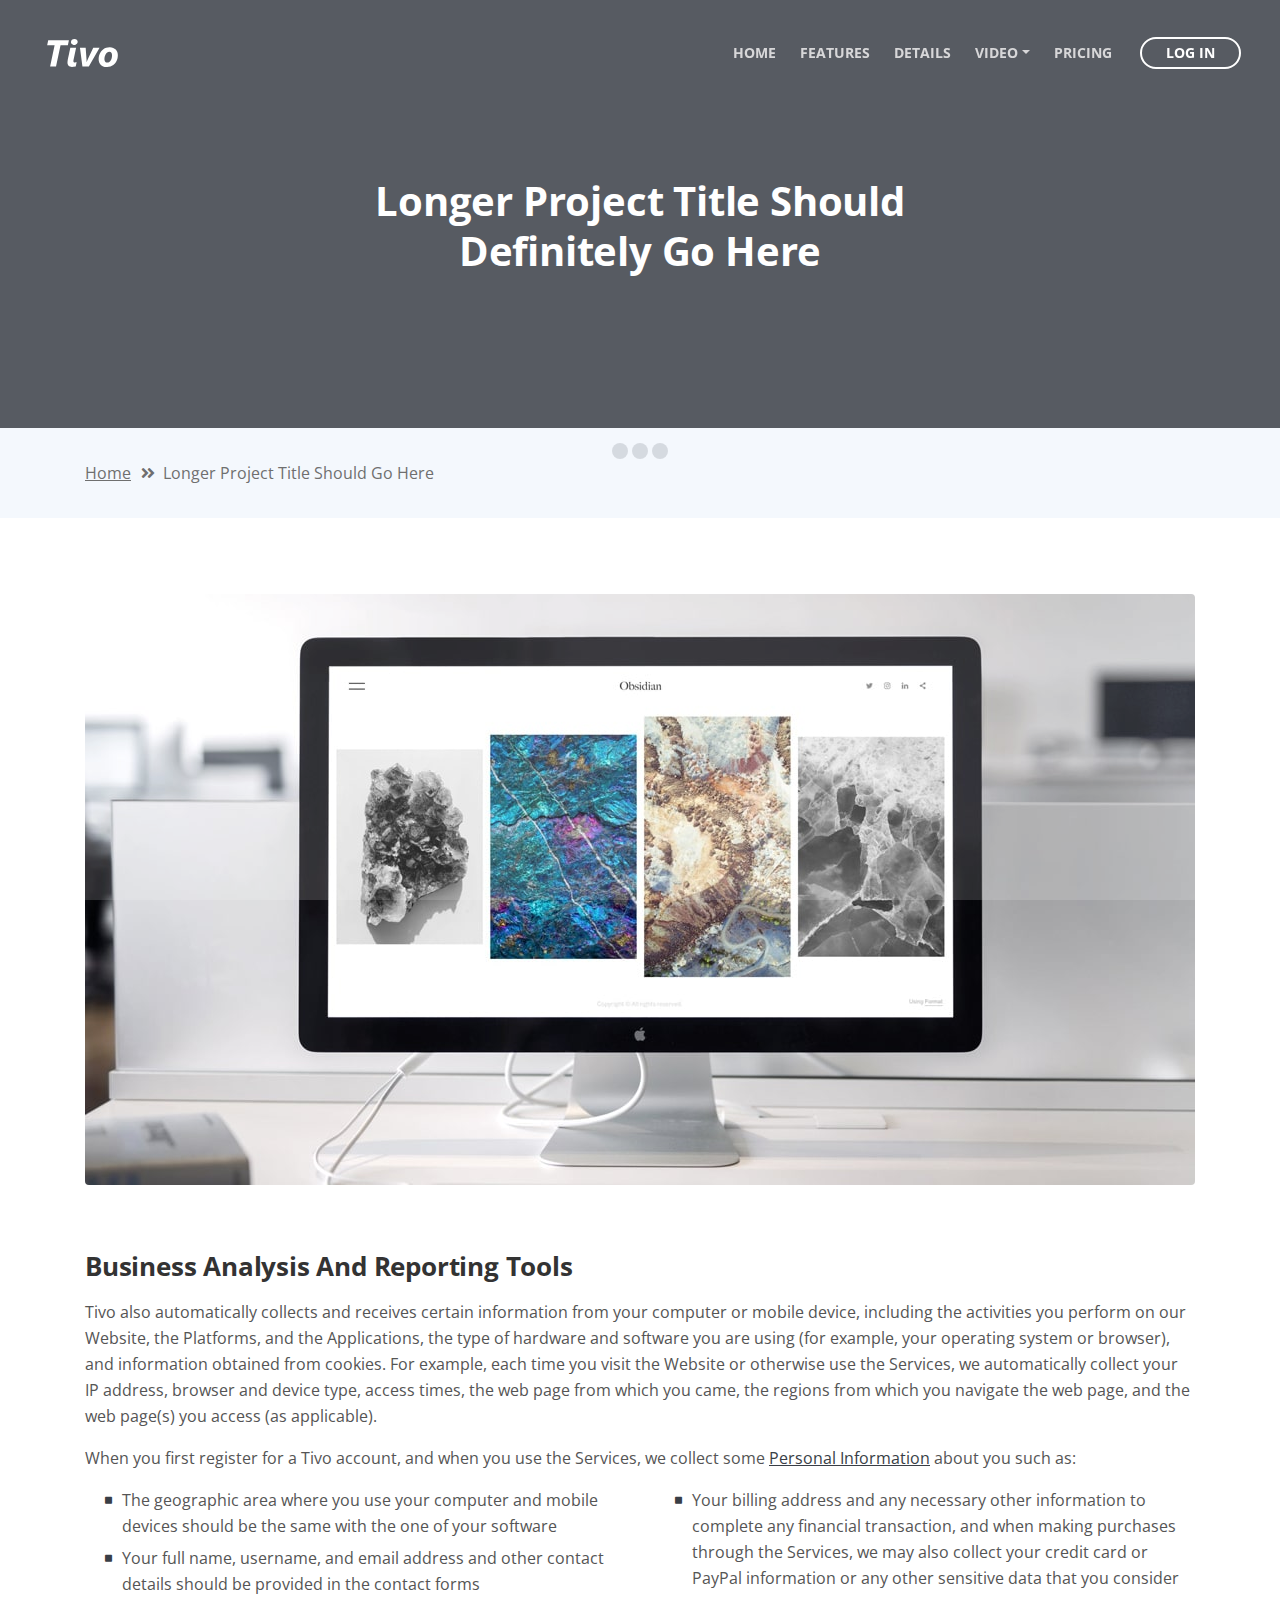
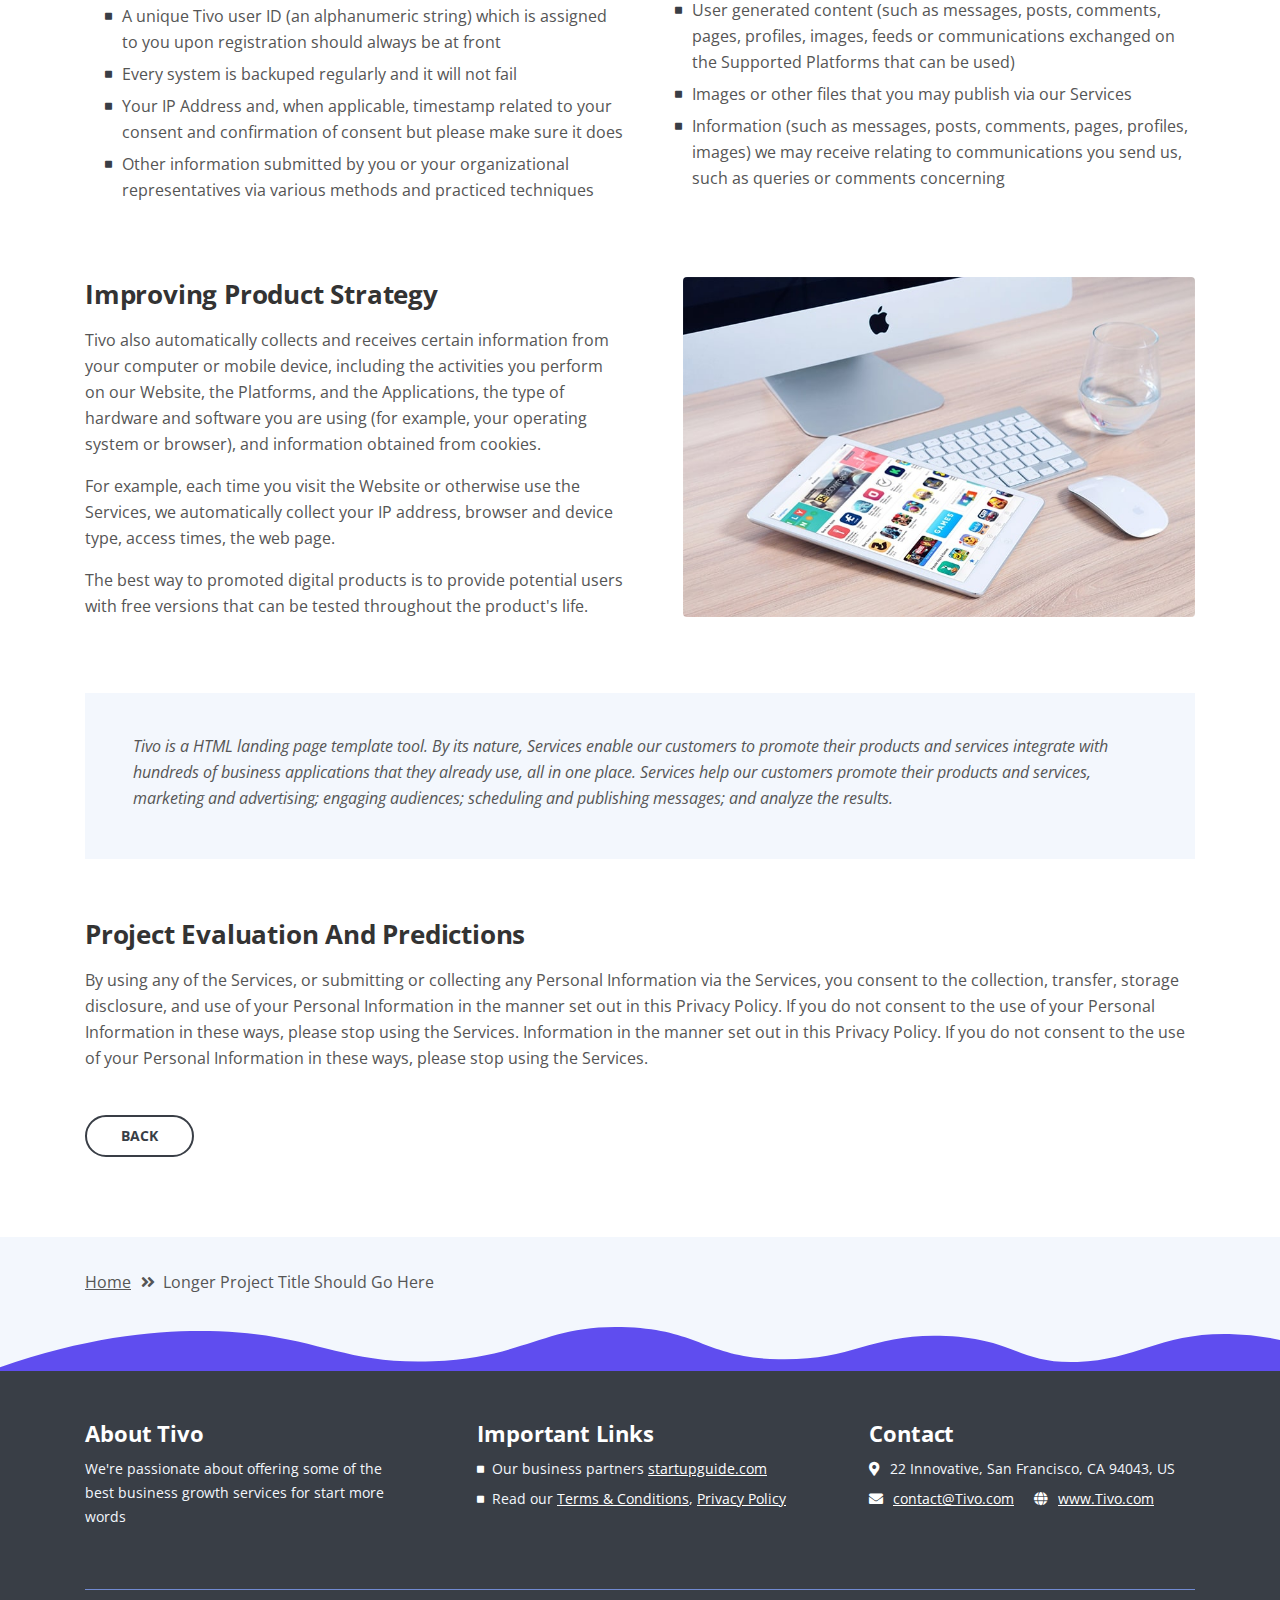
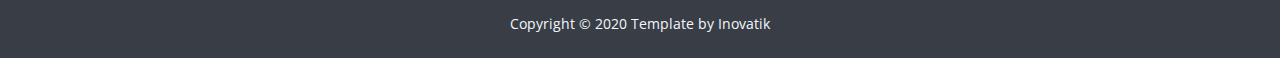
<file: article-details.html>
<!DOCTYPE html>
<html lang="en">
<head>
    <meta charset="utf-8">
    <meta name="viewport" content="width=device-width, initial-scale=1, shrink-to-fit=no">
    
    <!-- SEO Meta Tags -->
    <meta name="description" content="Tivo is a HTML landing page template built with Bootstrap to help you crate engaging presentations for SaaS apps and convert visitors into users.">
    <meta name="author" content="Inovatik">

    <!-- OG Meta Tags to improve the way the post looks when you share the page on LinkedIn, Facebook, Google+ -->
	<meta property="og:site_name" content="" /> <!-- website name -->
	<meta property="og:site" content="" /> <!-- website link -->
	<meta property="og:title" content=""/> <!-- title shown in the actual shared post -->
	<meta property="og:description" content="" /> <!-- description shown in the actual shared post -->
	<meta property="og:image" content="" /> <!-- image link, make sure it's jpg -->
	<meta property="og:url" content="" /> <!-- where do you want your post to link to -->
	<meta property="og:type" content="article" />

    <!-- Website Title -->
    <title>Article Details - Tivo - SaaS App HTML Landing Page Template</title>
    
    <!-- Styles -->
    <link href="https://fonts.googleapis.com/css?family=Open+Sans:400,400i,700&display=swap&subset=latin-ext" rel="stylesheet">
    <link href="css/bootstrap.css" rel="stylesheet">
    <link href="css/fontawesome-all.css" rel="stylesheet">
    <link href="css/swiper.css" rel="stylesheet">
	<link href="css/magnific-popup.css" rel="stylesheet">
    <link href="css/styles.css" rel="stylesheet">
	
	<!-- Favicon  -->
    <link rel="icon" href="images/favicon.png">
</head>
<body data-spy="scroll" data-target=".fixed-top">
    
    <!-- Preloader -->
	<div class="spinner-wrapper">
        <div class="spinner">
            <div class="bounce1"></div>
            <div class="bounce2"></div>
            <div class="bounce3"></div>
        </div>
    </div>
    <!-- end of preloader -->
    

    <!-- Navigation -->
    <nav class="navbar navbar-expand-lg navbar-dark navbar-custom fixed-top">
        <div class="container">

            <!-- Text Logo - Use this if you don't have a graphic logo -->
            <!-- <a class="navbar-brand logo-text page-scroll" href="index.html">Tivo</a> -->

            <!-- Image Logo -->
            <a class="navbar-brand logo-image" href="index.html"><img src="images/logo.svg" alt="alternative"></a> 
            
            <!-- Mobile Menu Toggle Button -->
            <button class="navbar-toggler" type="button" data-toggle="collapse" data-target="#navbarsExampleDefault" aria-controls="navbarsExampleDefault" aria-expanded="false" aria-label="Toggle navigation">
                <span class="navbar-toggler-awesome fas fa-bars"></span>
                <span class="navbar-toggler-awesome fas fa-times"></span>
            </button>
            <!-- end of mobile menu toggle button -->

            <div class="collapse navbar-collapse" id="navbarsExampleDefault">
                <ul class="navbar-nav ml-auto">
                    <li class="nav-item">
                        <a class="nav-link page-scroll" href="index.html#header">HOME <span class="sr-only">(current)</span></a>
                    </li>
                    <li class="nav-item">
                        <a class="nav-link page-scroll" href="index.html#features">FEATURES</a>
                    </li>
                    <li class="nav-item">
                        <a class="nav-link page-scroll" href="index.html#details">DETAILS</a>
                    </li>

                    <!-- Dropdown Menu -->          
                    <li class="nav-item dropdown">
                        <a class="nav-link dropdown-toggle page-scroll" href="index.html#video" id="navbarDropdown" role="button" aria-haspopup="true" aria-expanded="false">VIDEO</a>
                        <div class="dropdown-menu" aria-labelledby="navbarDropdown">
                            <a class="dropdown-item" href="article-details.html"><span class="item-text">ARTICLE DETAILS</span></a>
                            <div class="dropdown-items-divide-hr"></div>
                            <a class="dropdown-item" href="terms-conditions.html"><span class="item-text">TERMS CONDITIONS</span></a>
                            <div class="dropdown-items-divide-hr"></div>
                            <a class="dropdown-item" href="privacy-policy.html"><span class="item-text">PRIVACY POLICY</span></a>
                        </div>
                    </li>
                    <!-- end of dropdown menu -->

                    <li class="nav-item">
                        <a class="nav-link page-scroll" href="index.html#pricing">PRICING</a>
                    </li>
                </ul>
                <span class="nav-item">
                    <a class="btn-outline-sm" href="log-in.html">LOG IN</a>
                </span>
            </div>
        </div> <!-- end of container -->
    </nav> <!-- end of navbar -->
    <!-- end of navigation -->


    <!-- Header -->
    <header id="header" class="ex-header">
        <div class="container">
            <div class="row">
                <div class="col-md-12">
                    <h1>Longer Project Title Should Definitely Go Here</h1>
                </div> <!-- end of col -->
            </div> <!-- end of row -->
        </div> <!-- end of container -->
    </header> <!-- end of ex-header -->
    <!-- end of header -->


    <!-- Breadcrumbs -->
    <div class="ex-basic-1">
        <div class="container">
            <div class="row">
                <div class="col-lg-12">
                    <div class="breadcrumbs">
                        <a href="index.html">Home</a><i class="fa fa-angle-double-right"></i><span>Longer Project Title Should Go Here</span>
                    </div> <!-- end of breadcrumbs -->
                </div> <!-- end of col -->
            </div> <!-- end of row -->
        </div> <!-- end of container -->
    </div> <!-- end of ex-basic-1 -->
    <!-- end of breadcrumbs -->


    <!-- Privacy Content -->
    <div class="ex-basic-2">
        <div class="container">
            <div class="row">
                <div class="col-lg-12">
                    <div class="image-container-large">
                        <img class="img-fluid" src="images/article-details-large.jpg" alt="alternative">
                    </div> <!-- end of image-container-large -->
                    <div class="text-container">
                        <h3>Business Analysis And Reporting Tools</h3>
                        <p>Tivo also automatically collects and receives certain information from your computer or mobile device, including the activities you perform on our Website, the Platforms, and the Applications, the type of hardware and software you are using (for example, your operating system or browser), and information obtained from cookies. For example, each time you visit the Website or otherwise use the Services, we automatically collect your IP address, browser and device type, access times, the web page from which you came, the regions from which you navigate the web page, and the web page(s) you access (as applicable).</p>
                        <p>When you first register for a Tivo account, and when you use the Services, we collect some <a class="blue" href="#your-link">Personal Information</a> about you such as:</p>
                        <div class="row">
                            <div class="col-md-6">
                                <ul class="list-unstyled li-space-lg indent">
                                    <li class="media">
                                        <i class="fas fa-square"></i>
                                        <div class="media-body">The geographic area where you use your computer and mobile devices should be the same with the one of your software</div>
                                    </li>
                                    <li class="media">
                                        <i class="fas fa-square"></i>
                                        <div class="media-body">Your full name, username, and email address and other contact details should be provided in the contact forms</div>
                                    </li>
                                    <li class="media">
                                        <i class="fas fa-square"></i>
                                        <div class="media-body">A unique Tivo user ID (an alphanumeric string) which is assigned to you upon registration should always be at front</div>
                                    </li>
                                    <li class="media">
                                        <i class="fas fa-square"></i>
                                        <div class="media-body">Every system is backuped regularly and it will not fail</div>
                                    </li>
                                    <li class="media">
                                        <i class="fas fa-square"></i>
                                        <div class="media-body">Your IP Address and, when applicable, timestamp related to your consent and confirmation of consent but please make sure it does</div>
                                    </li>
                                    <li class="media">
                                        <i class="fas fa-square"></i>
                                        <div class="media-body">Other information submitted by you or your organizational representatives via various methods and practiced techniques</div>
                                    </li>
                                </ul>
                            </div> <!-- end of col -->

                            <div class="col-md-6">
                                <ul class="list-unstyled li-space-lg indent">
                                    <li class="media">
                                        <i class="fas fa-square"></i>
                                        <div class="media-body">Your billing address and any necessary other information to complete any financial transaction, and when making purchases through the Services, we may also collect your credit card or PayPal information or any other sensitive data that you consider</div>
                                    </li>
                                    <li class="media">
                                        <i class="fas fa-square"></i>
                                        <div class="media-body">User generated content (such as messages, posts, comments, pages, profiles, images, feeds or communications exchanged on the Supported Platforms that can be used)</div>
                                    </li>
                                    <li class="media">
                                        <i class="fas fa-square"></i>
                                        <div class="media-body">Images or other files that you may publish via our Services</div>
                                    </li>
                                    <li class="media">
                                        <i class="fas fa-square"></i>
                                        <div class="media-body">Information (such as messages, posts, comments, pages, profiles, images) we may receive relating to communications you send us, such as queries or comments concerning</div>
                                    </li>
                                </ul>
                            </div> <!-- end of col -->
                        </div> <!-- end of row -->
                    </div> <!-- end of text-container-->
                    
                    <div class="text-container">
                        <div class="row">
                            <div class="col-md-6">
                                <h3>Improving Product Strategy</h3>
                                <p>Tivo also automatically collects and receives certain information from your computer or mobile device, including the activities you perform on our Website, the Platforms, and the Applications, the type of hardware and software you are using (for example, your operating system or browser), and information obtained from cookies.</p>
                                <p>For example, each time you visit the Website or otherwise use the Services, we automatically collect your IP address, browser and device type, access times, the web page.</p>
                                <p>The best way to promoted digital products is to provide potential users with free versions that can be tested throughout the product's life.</p>
                            </div> <!-- end of col -->
                            <div class="col-md-6">
                                <div class="image-container-small">
                                    <img class="img-fluid" src="images/article-details-small.jpg" alt="alternative">
                                </div> <!-- end of image-container-small -->
                            </div> <!-- end of col -->
                        </div> <!-- end of row -->
                    </div> <!-- end of text-container -->

                    <div class="text-container dark">
                        <p class="testimonial-text">Tivo is a HTML landing page template tool. By its nature, Services enable our customers to promote their products and services integrate with hundreds of business applications that they already use, all in one place. Services help our customers promote their products and services, marketing and advertising; engaging audiences; scheduling and publishing messages; and analyze the results.</p>
                    </div> <!-- end of text container -->

                    <div class="text-container last">
                        <h3>Project Evaluation And Predictions</h3>
					    <p>By using any of the Services, or submitting or collecting any Personal Information via the Services, you consent to the collection, transfer, storage disclosure, and use of your Personal Information in the manner set out in this Privacy Policy. If you do not consent to the use of your Personal Information in these ways, please stop using the Services. Information in the manner set out in this Privacy Policy. If you do not consent to the use of your Personal Information in these ways, please stop using the Services.</p>
                    </div> <!-- end of text-container -->
                    <a class="btn-outline-reg" href="index.html">BACK</a>
                </div> <!-- end of col-->
            </div> <!-- end of row -->
        </div> <!-- end of container -->
    </div> <!-- end of ex-basic-2 -->
    <!-- end of privacy content -->


    <!-- Breadcrumbs -->
    <div class="ex-basic-1">
        <div class="container">
            <div class="row">
                <div class="col-lg-12">
                    <div class="breadcrumbs">
                        <a href="index.html">Home</a><i class="fa fa-angle-double-right"></i><span>Longer Project Title Should Go Here</span>
                    </div> <!-- end of breadcrumbs -->
                </div> <!-- end of col -->
            </div> <!-- end of row -->
        </div> <!-- end of container -->
    </div> <!-- end of ex-basic-1 -->
    <!-- end of breadcrumbs -->

    
    <!-- Footer -->
    <svg class="ex-footer-frame" data-name="Layer 2" xmlns="http://www.w3.org/2000/svg" preserveAspectRatio="none" viewBox="0 0 1920 79"><defs><style>.cls-2{fill:#5f4def;}</style></defs><title>footer-frame</title><path class="cls-2" d="M0,72.427C143,12.138,255.5,4.577,328.644,7.943c147.721,6.8,183.881,60.242,320.83,53.737,143-6.793,167.826-68.128,293-60.9,109.095,6.3,115.68,54.364,225.251,57.319,113.58,3.064,138.8-47.711,251.189-41.8,104.012,5.474,109.713,50.4,197.369,46.572,89.549-3.91,124.375-52.563,227.622-50.155A338.646,338.646,0,0,1,1920,23.467V79.75H0V72.427Z" transform="translate(0 -0.188)"/></svg>
    <div class="footer">
        <div class="container">
            <div class="row">
                <div class="col-md-4">
                    <div class="footer-col first">
                        <h4>About Tivo</h4>
                        <p class="p-small">We're passionate about offering some of the best business growth services for start more words</p>
                    </div>
                </div> <!-- end of col -->
                <div class="col-md-4">
                    <div class="footer-col middle">
                        <h4>Important Links</h4>
                        <ul class="list-unstyled li-space-lg p-small">
                            <li class="media">
                                <i class="fas fa-square"></i>
                                <div class="media-body">Our business partners <a class="white" href="#your-link">startupguide.com</a></div>
                            </li>
                            <li class="media">
                                <i class="fas fa-square"></i>
                                <div class="media-body">Read our <a class="white" href="terms-conditions.html">Terms & Conditions</a>, <a class="white" href="privacy-policy.html">Privacy Policy</a></div>
                            </li>
                        </ul>
                    </div>
                </div> <!-- end of col -->
                <div class="col-md-4">
                    <div class="footer-col last">
                        <h4>Contact</h4>
                        <ul class="list-unstyled li-space-lg p-small">
                            <li class="media">
                                <i class="fas fa-map-marker-alt"></i>
                                <div class="media-body">22 Innovative, San Francisco, CA 94043, US</div>
                            </li>
                            <li class="media">
                                <i class="fas fa-envelope"></i>
                                <div class="media-body"><a class="white" href="mailto:contact@Tivo.com">contact@Tivo.com</a> <i class="fas fa-globe"></i><a class="white" href="#your-link">www.Tivo.com</a></div>
                            </li>
                        </ul>
                    </div> 
                </div> <!-- end of col -->
            </div> <!-- end of row -->
        </div> <!-- end of container -->
    </div> <!-- end of footer -->  
    <!-- end of footer -->


    <!-- Copyright -->
    <div class="copyright">
        <div class="container">
            <div class="row">
                <div class="col-lg-12">
                    <p class="p-small">Copyright © 2020 <a href="https://inovatik.com">Template by Inovatik</a></p>
                </div> <!-- end of col -->
            </div> <!-- enf of row -->
        </div> <!-- end of container -->
    </div> <!-- end of copyright --> 
    <!-- end of copyright -->
    
    	
    <!-- Scripts -->
    <script src="js/jquery.min.js"></script> <!-- jQuery for Bootstrap's JavaScript plugins -->
    <script src="js/popper.min.js"></script> <!-- Popper tooltip library for Bootstrap -->
    <script src="js/bootstrap.min.js"></script> <!-- Bootstrap framework -->
    <script src="js/jquery.easing.min.js"></script> <!-- jQuery Easing for smooth scrolling between anchors -->
    <script src="js/swiper.min.js"></script> <!-- Swiper for image and text sliders -->
    <script src="js/jquery.magnific-popup.js"></script> <!-- Magnific Popup for lightboxes -->
    <script src="js/validator.min.js"></script> <!-- Validator.js - Bootstrap plugin that validates forms -->
    <script src="js/scripts.js"></script> <!-- Custom scripts -->
</body>
</html>
</file>
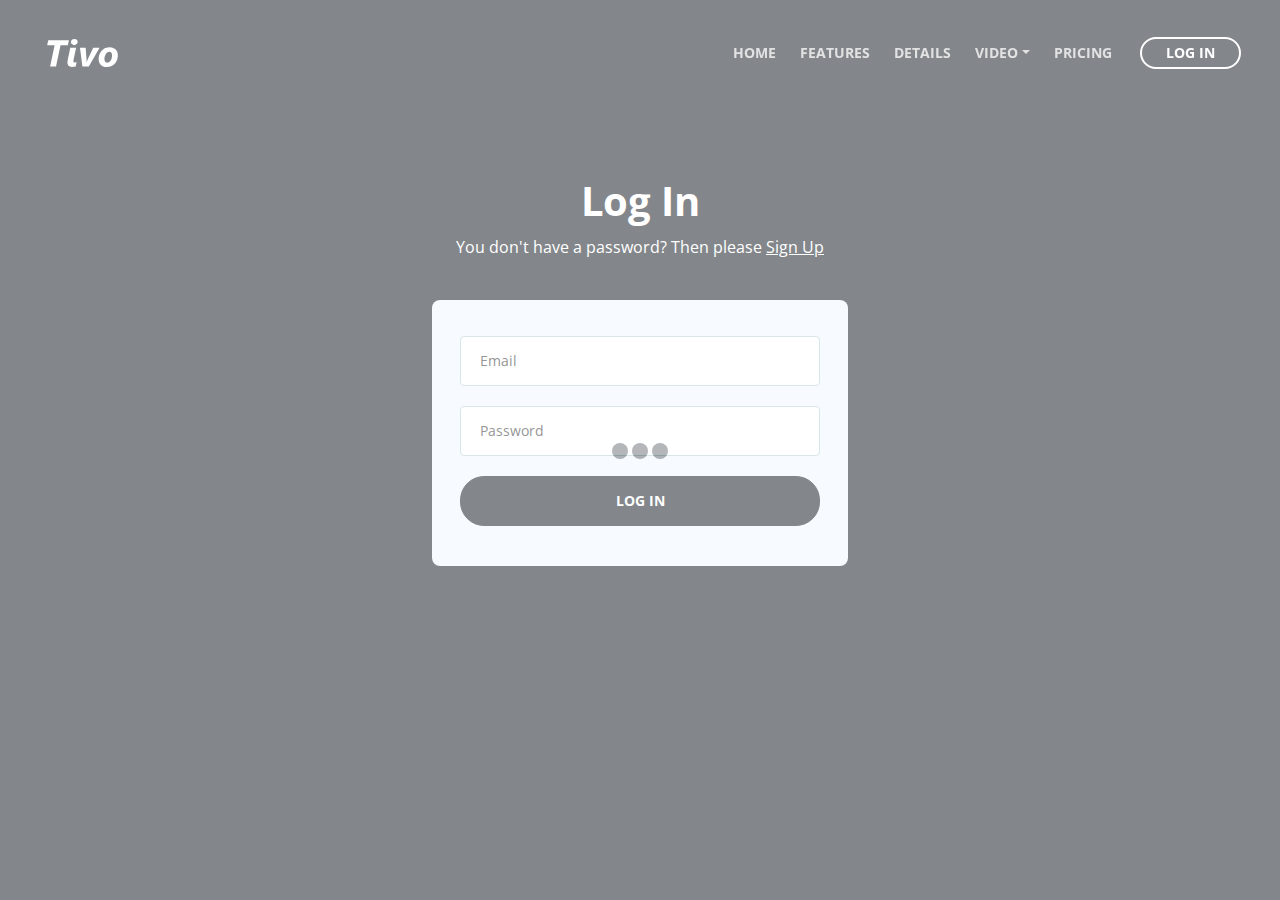
<file: log-in.html>
<!DOCTYPE html>
<html lang="en">
<head>
    <meta charset="utf-8">
    <meta name="viewport" content="width=device-width, initial-scale=1, shrink-to-fit=no">
    
    <!-- SEO Meta Tags -->
    <meta name="description" content="Tivo is a HTML landing page template built with Bootstrap to help you crate engaging presentations for SaaS apps and convert visitors into users.">
    <meta name="author" content="Inovatik">

    <!-- OG Meta Tags to improve the way the post looks when you share the page on LinkedIn, Facebook, Google+ -->
	<meta property="og:site_name" content="" /> <!-- website name -->
	<meta property="og:site" content="" /> <!-- website link -->
	<meta property="og:title" content=""/> <!-- title shown in the actual shared post -->
	<meta property="og:description" content="" /> <!-- description shown in the actual shared post -->
	<meta property="og:image" content="" /> <!-- image link, make sure it's jpg -->
	<meta property="og:url" content="" /> <!-- where do you want your post to link to -->
	<meta property="og:type" content="article" />

    <!-- Website Title -->
    <title>Log In - Tivo - SaaS App HTML Landing Page Template</title>
    
    <!-- Styles -->
    <link href="https://fonts.googleapis.com/css?family=Open+Sans:400,400i,700&display=swap&subset=latin-ext" rel="stylesheet">
    <link href="css/bootstrap.css" rel="stylesheet">
    <link href="css/fontawesome-all.css" rel="stylesheet">
    <link href="css/swiper.css" rel="stylesheet">
	<link href="css/magnific-popup.css" rel="stylesheet">
	<link href="css/styles.css" rel="stylesheet">
	
	<!-- Favicon  -->
    <link rel="icon" href="images/favicon.png">
</head>
<body data-spy="scroll" data-target=".fixed-top">
    
    <!-- Preloader -->
	<div class="spinner-wrapper">
        <div class="spinner">
            <div class="bounce1"></div>
            <div class="bounce2"></div>
            <div class="bounce3"></div>
        </div>
    </div>
    <!-- end of preloader -->
    

    <!-- Navigation -->
    <nav class="navbar navbar-expand-lg navbar-dark navbar-custom fixed-top">
        <div class="container">

            <!-- Text Logo - Use this if you don't have a graphic logo -->
            <!-- <a class="navbar-brand logo-text page-scroll" href="index.html">Tivo</a> -->

            <!-- Image Logo -->
            <a class="navbar-brand logo-image" href="index.html"><img src="images/logo.svg" alt="alternative"></a> 
            
            <!-- Mobile Menu Toggle Button -->
            <button class="navbar-toggler" type="button" data-toggle="collapse" data-target="#navbarsExampleDefault" aria-controls="navbarsExampleDefault" aria-expanded="false" aria-label="Toggle navigation">
                <span class="navbar-toggler-awesome fas fa-bars"></span>
                <span class="navbar-toggler-awesome fas fa-times"></span>
            </button>
            <!-- end of mobile menu toggle button -->

            <div class="collapse navbar-collapse" id="navbarsExampleDefault">
                <ul class="navbar-nav ml-auto">
                    <li class="nav-item">
                        <a class="nav-link page-scroll" href="index.html#header">HOME <span class="sr-only">(current)</span></a>
                    </li>
                    <li class="nav-item">
                        <a class="nav-link page-scroll" href="index.html#features">FEATURES</a>
                    </li>
                    <li class="nav-item">
                        <a class="nav-link page-scroll" href="index.html#details">DETAILS</a>
                    </li>

                    <!-- Dropdown Menu -->          
                    <li class="nav-item dropdown">
                        <a class="nav-link dropdown-toggle page-scroll" href="index.html#video" id="navbarDropdown" role="button" aria-haspopup="true" aria-expanded="false">VIDEO</a>
                        <div class="dropdown-menu" aria-labelledby="navbarDropdown">
                            <a class="dropdown-item" href="article-details.html"><span class="item-text">ARTICLE DETAILS</span></a>
                            <div class="dropdown-items-divide-hr"></div>
                            <a class="dropdown-item" href="terms-conditions.html"><span class="item-text">TERMS CONDITIONS</span></a>
                            <div class="dropdown-items-divide-hr"></div>
                            <a class="dropdown-item" href="privacy-policy.html"><span class="item-text">PRIVACY POLICY</span></a>
                        </div>
                    </li>
                    <!-- end of dropdown menu -->

                    <li class="nav-item">
                        <a class="nav-link page-scroll" href="index.html#pricing">PRICING</a>
                    </li>
                </ul>
                <span class="nav-item">
                    <a class="btn-outline-sm" href="log-in.html">LOG IN</a>
                </span>
            </div>
        </div> <!-- end of container -->
    </nav> <!-- end of navbar -->
    <!-- end of navigation -->


    <!-- Header -->
    <header id="header" class="ex-2-header">
        <div class="container">
            <div class="row">
                <div class="col-lg-12">
                    <h1>Log In</h1>
                   <p>You don't have a password? Then please <a class="white" href="sign-up.html">Sign Up</a></p> 
                    <!-- Sign Up Form -->
                    <div class="form-container">
                        <form id="logInForm" data-toggle="validator" data-focus="false">
                            <div class="form-group">
                                <input type="email" class="form-control-input" id="lemail" required>
                                <label class="label-control" for="lemail">Email</label>
                                <div class="help-block with-errors"></div>
                            </div>
                            <div class="form-group">
                                <input type="text" class="form-control-input" id="lpassword" required>
                                <label class="label-control" for="lpassword">Password</label>
                                <div class="help-block with-errors"></div>
                            </div>
                            <div class="form-group">
                                <button type="submit" class="form-control-submit-button">LOG IN</button>
                            </div>
                            <div class="form-message">
                                <div id="lmsgSubmit" class="h3 text-center hidden"></div>
                            </div>
                        </form>
                    </div> <!-- end of form container -->
                    <!-- end of sign up form -->

                </div> <!-- end of col -->
            </div> <!-- end of row -->
        </div> <!-- end of container -->
    </header> <!-- end of ex-header -->
    <!-- end of header -->


    <!-- Scripts -->
    <script src="js/jquery.min.js"></script> <!-- jQuery for Bootstrap's JavaScript plugins -->
    <script src="js/popper.min.js"></script> <!-- Popper tooltip library for Bootstrap -->
    <script src="js/bootstrap.min.js"></script> <!-- Bootstrap framework -->
    <script src="js/jquery.easing.min.js"></script> <!-- jQuery Easing for smooth scrolling between anchors -->
    <script src="js/swiper.min.js"></script> <!-- Swiper for image and text sliders -->
    <script src="js/jquery.magnific-popup.js"></script> <!-- Magnific Popup for lightboxes -->
    <script src="js/validator.min.js"></script> <!-- Validator.js - Bootstrap plugin that validates forms -->
    <script src="js/scripts.js"></script> <!-- Custom scripts -->
</body>
</html>
</file>
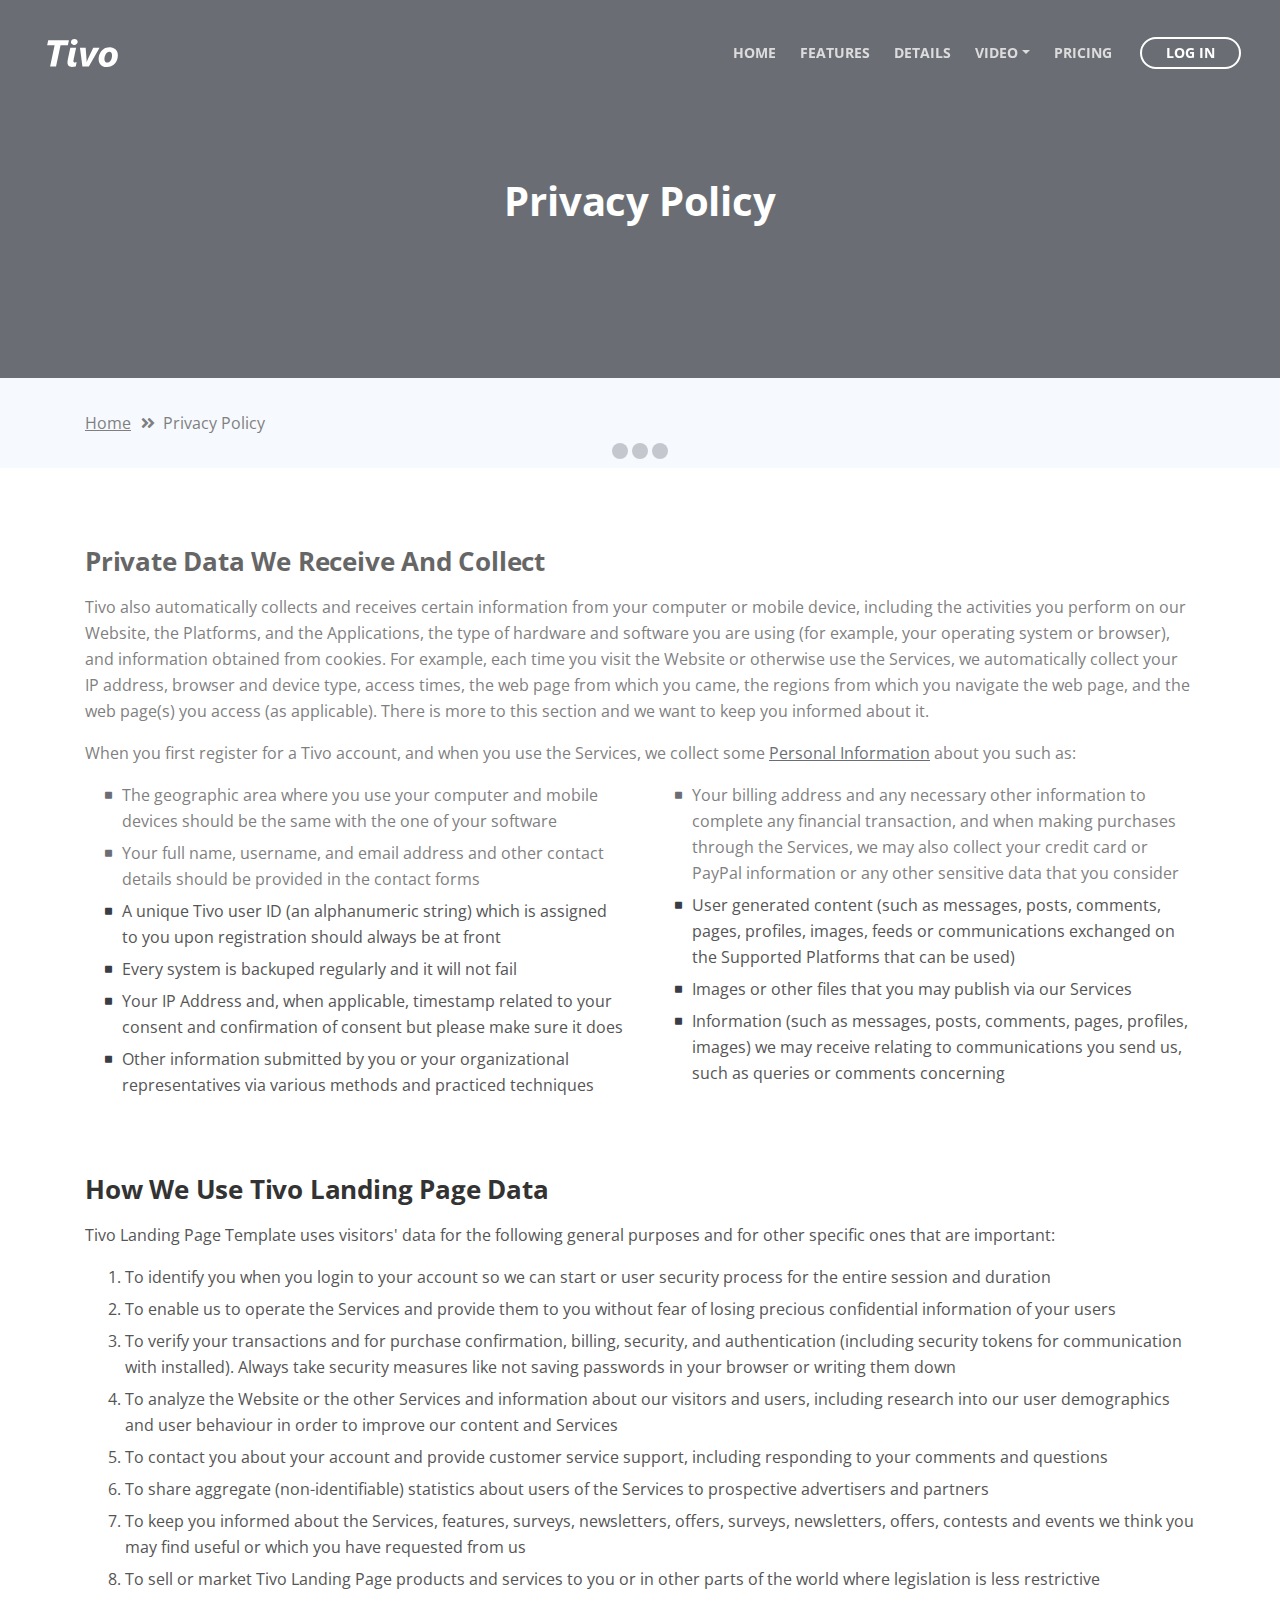
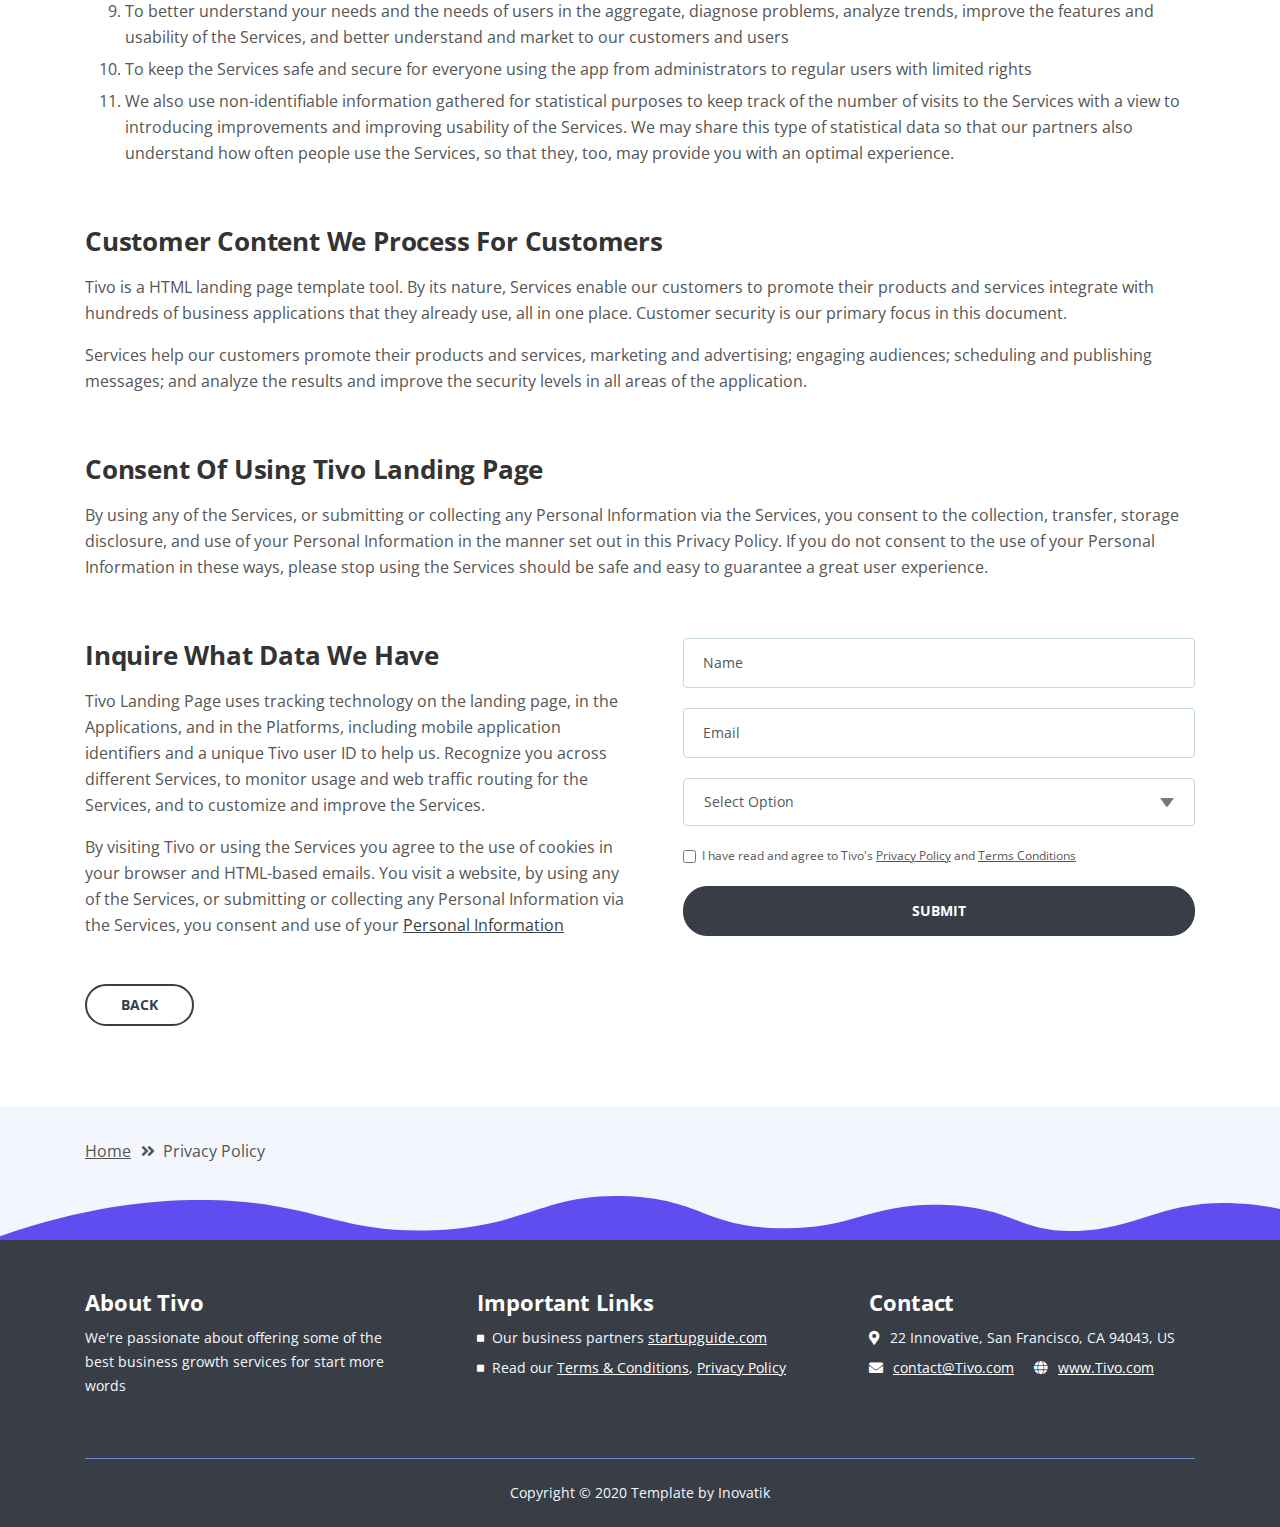
<file: privacy-policy.html>
<!DOCTYPE html>
<html lang="en">
<head>
    <meta charset="utf-8">
    <meta name="viewport" content="width=device-width, initial-scale=1, shrink-to-fit=no">
    
    <!-- SEO Meta Tags -->
    <meta name="description" content="Tivo is a HTML landing page template built with Bootstrap to help you crate engaging presentations for SaaS apps and convert visitors into users.">
    <meta name="author" content="Inovatik">

    <!-- OG Meta Tags to improve the way the post looks when you share the page on LinkedIn, Facebook, Google+ -->
	<meta property="og:site_name" content="" /> <!-- website name -->
	<meta property="og:site" content="" /> <!-- website link -->
	<meta property="og:title" content=""/> <!-- title shown in the actual shared post -->
	<meta property="og:description" content="" /> <!-- description shown in the actual shared post -->
	<meta property="og:image" content="" /> <!-- image link, make sure it's jpg -->
	<meta property="og:url" content="" /> <!-- where do you want your post to link to -->
	<meta property="og:type" content="article" />

    <!-- Website Title -->
    <title>Privacy Policy - Tivo - SaaS App HTML Landing Page Template</title>
    
    <!-- Styles -->
    <link href="https://fonts.googleapis.com/css?family=Open+Sans:400,400i,700&display=swap&subset=latin-ext" rel="stylesheet">
    <link href="css/bootstrap.css" rel="stylesheet">
    <link href="css/fontawesome-all.css" rel="stylesheet">
    <link href="css/swiper.css" rel="stylesheet">
	<link href="css/magnific-popup.css" rel="stylesheet">
	<link href="css/styles.css" rel="stylesheet">
	
	<!-- Favicon  -->
    <link rel="icon" href="images/favicon.png">
</head>
<body data-spy="scroll" data-target=".fixed-top">
    
    <!-- Preloader -->
	<div class="spinner-wrapper">
        <div class="spinner">
            <div class="bounce1"></div>
            <div class="bounce2"></div>
            <div class="bounce3"></div>
        </div>
    </div>
    <!-- end of preloader -->
    

    <!-- Navigation -->
    <nav class="navbar navbar-expand-lg navbar-dark navbar-custom fixed-top">
        <div class="container">

            <!-- Text Logo - Use this if you don't have a graphic logo -->
            <!-- <a class="navbar-brand logo-text page-scroll" href="index.html">Tivo</a> -->

            <!-- Image Logo -->
            <a class="navbar-brand logo-image" href="index.html"><img src="images/logo.svg" alt="alternative"></a> 
            
            <!-- Mobile Menu Toggle Button -->
            <button class="navbar-toggler" type="button" data-toggle="collapse" data-target="#navbarsExampleDefault" aria-controls="navbarsExampleDefault" aria-expanded="false" aria-label="Toggle navigation">
                <span class="navbar-toggler-awesome fas fa-bars"></span>
                <span class="navbar-toggler-awesome fas fa-times"></span>
            </button>
            <!-- end of mobile menu toggle button -->

            <div class="collapse navbar-collapse" id="navbarsExampleDefault">
                <ul class="navbar-nav ml-auto">
                    <li class="nav-item">
                        <a class="nav-link page-scroll" href="index.html#header">HOME <span class="sr-only">(current)</span></a>
                    </li>
                    <li class="nav-item">
                        <a class="nav-link page-scroll" href="index.html#features">FEATURES</a>
                    </li>
                    <li class="nav-item">
                        <a class="nav-link page-scroll" href="index.html#details">DETAILS</a>
                    </li>

                    <!-- Dropdown Menu -->          
                    <li class="nav-item dropdown">
                        <a class="nav-link dropdown-toggle page-scroll" href="index.html#video" id="navbarDropdown" role="button" aria-haspopup="true" aria-expanded="false">VIDEO</a>
                        <div class="dropdown-menu" aria-labelledby="navbarDropdown">
                            <a class="dropdown-item" href="article-details.html"><span class="item-text">ARTICLE DETAILS</span></a>
                            <div class="dropdown-items-divide-hr"></div>
                            <a class="dropdown-item" href="terms-conditions.html"><span class="item-text">TERMS CONDITIONS</span></a>
                            <div class="dropdown-items-divide-hr"></div>
                            <a class="dropdown-item" href="privacy-policy.html"><span class="item-text">PRIVACY POLICY</span></a>
                        </div>
                    </li>
                    <!-- end of dropdown menu -->

                    <li class="nav-item">
                        <a class="nav-link page-scroll" href="index.html#pricing">PRICING</a>
                    </li>
                </ul>
                <span class="nav-item">
                    <a class="btn-outline-sm" href="log-in.html">LOG IN</a>
                </span>
            </div>
        </div> <!-- end of container -->
    </nav> <!-- end of navbar -->
    <!-- end of navigation -->


    <!-- Header -->
    <header id="header" class="ex-header">
        <div class="container">
            <div class="row">
                <div class="col-md-12">
                    <h1>Privacy Policy</h1>
                </div> <!-- end of col -->
            </div> <!-- end of row -->
        </div> <!-- end of container -->
    </header> <!-- end of ex-header -->
    <!-- end of header -->


    <!-- Breadcrumbs -->
    <div class="ex-basic-1">
        <div class="container">
            <div class="row">
                <div class="col-lg-12">
                    <div class="breadcrumbs">
                        <a href="index.html">Home</a><i class="fa fa-angle-double-right"></i><span>Privacy Policy</span>
                    </div> <!-- end of breadcrumbs -->
                </div> <!-- end of col -->
            </div> <!-- end of row -->
        </div> <!-- end of container -->
    </div> <!-- end of ex-basic-1 -->
    <!-- end of breadcrumbs -->


    <!-- Privacy Content -->
    <div class="ex-basic-2">
        <div class="container">
            <div class="row">
                <div class="col-lg-12">
                    <div class="text-container">
                        <h3>Private Data We Receive And Collect</h3>
                        <p>Tivo also automatically collects and receives certain information from your computer or mobile device, including the activities you perform on our Website, the Platforms, and the Applications, the type of hardware and software you are using (for example, your operating system or browser), and information obtained from cookies. For example, each time you visit the Website or otherwise use the Services, we automatically collect your IP address, browser and device type, access times, the web page from which you came, the regions from which you navigate the web page, and the web page(s) you access (as applicable). There is more to this section and we want to keep you informed about it.</p>
                        <p>When you first register for a Tivo account, and when you use the Services, we collect some <a class="blue" href="#your-link">Personal Information</a> about you such as:</p>
                        <div class="row">
                            <div class="col-md-6">
                                <ul class="list-unstyled li-space-lg indent">
                                    <li class="media">
                                        <i class="fas fa-square"></i>
                                        <div class="media-body">The geographic area where you use your computer and mobile devices should be the same with the one of your software</div>
                                    </li>
                                    <li class="media">
                                        <i class="fas fa-square"></i>
                                        <div class="media-body">Your full name, username, and email address and other contact details should be provided in the contact forms</div>
                                    </li>
                                    <li class="media">
                                        <i class="fas fa-square"></i>
                                        <div class="media-body">A unique Tivo user ID (an alphanumeric string) which is assigned to you upon registration should always be at front</div>
                                    </li>
                                    <li class="media">
                                        <i class="fas fa-square"></i>
                                        <div class="media-body">Every system is backuped regularly and it will not fail</div>
                                    </li>
                                    <li class="media">
                                        <i class="fas fa-square"></i>
                                        <div class="media-body">Your IP Address and, when applicable, timestamp related to your consent and confirmation of consent but please make sure it does</div>
                                    </li>
                                    <li class="media">
                                        <i class="fas fa-square"></i>
                                        <div class="media-body">Other information submitted by you or your organizational representatives via various methods and practiced techniques</div>
                                    </li>
                                </ul>
                            </div> <!-- end of col -->

                            <div class="col-md-6">
                                <ul class="list-unstyled li-space-lg indent">
                                    <li class="media">
                                        <i class="fas fa-square"></i>
                                        <div class="media-body">Your billing address and any necessary other information to complete any financial transaction, and when making purchases through the Services, we may also collect your credit card or PayPal information or any other sensitive data that you consider</div>
                                    </li>
                                    <li class="media">
                                        <i class="fas fa-square"></i>
                                        <div class="media-body">User generated content (such as messages, posts, comments, pages, profiles, images, feeds or communications exchanged on the Supported Platforms that can be used)</div>
                                    </li>
                                    <li class="media">
                                        <i class="fas fa-square"></i>
                                        <div class="media-body">Images or other files that you may publish via our Services</div>
                                    </li>
                                    <li class="media">
                                        <i class="fas fa-square"></i>
                                        <div class="media-body">Information (such as messages, posts, comments, pages, profiles, images) we may receive relating to communications you send us, such as queries or comments concerning</div>
                                    </li>
                                </ul>
                            </div> <!-- end of col -->
                        </div> <!-- end of row -->
                    </div> <!-- end of text-container-->
                    
                    <div class="text-container">
                        <h3>How We Use Tivo Landing Page Data</h3>
                        <p>Tivo Landing Page Template uses visitors' data for the following general purposes and for other specific ones that are important:</p>
                        <ol class="li-space-lg">
                            <li>To identify you when you login to your account so we can start or user security process for the entire session and duration</li>
                            <li>To enable us to operate the Services and provide them to you without fear of losing precious confidential information of your users</li>
                            <li>To verify your transactions and for purchase confirmation, billing, security, and authentication (including security tokens for communication with installed). Always take security measures like not saving passwords in your browser or writing them down</li>
                            <li>To analyze the Website or the other Services and information about our visitors and users, including research into our user demographics and user behaviour in order to improve our content and Services</li>
                            <li>To contact you about your account and provide customer service support, including responding to your comments and questions</li>
                            <li>To share aggregate (non-identifiable) statistics about users of the Services to prospective advertisers and partners</li>
                            <li>To keep you informed about the Services, features, surveys, newsletters, offers, surveys, newsletters, offers, contests and events we think you may find useful or which you have requested from us</li>
                            <li>To sell or market Tivo Landing Page products and services to you or in other parts of the world where legislation is less restrictive</li>
                            <li>To better understand your needs and the needs of users in the aggregate, diagnose problems, analyze trends, improve the features and usability of the Services, and better understand and market to our customers and users</li>
                            <li>To keep the Services safe and secure for everyone using the app from administrators to regular users with limited rights</li>
                            <li>We also use non-identifiable information gathered for statistical purposes to keep track of the number of visits to the Services with a view to introducing improvements and improving usability of the Services. We may share this type of statistical data so that our partners also understand how often people use the Services, so that they, too, may provide you with an optimal experience.</li>
                        </ol>
                    </div> <!-- end of text-container -->

                    <div class="text-container">
                        <h3>Customer Content We Process For Customers</h3>
                        <p>Tivo is a HTML landing page template tool. By its nature, Services enable our customers to promote their products and services integrate with hundreds of business applications that they already use, all in one place. Customer security is our primary focus in this document.</p>
                        <p>Services help our customers promote their products and services, marketing and advertising; engaging audiences; scheduling and publishing messages; and analyze the results and improve the security levels in all areas of the application.</p>
                    </div> <!-- end of text container -->

                    <div class="text-container">
                        <h3>Consent Of Using Tivo Landing Page</h3>
					    <p>By using any of the Services, or submitting or collecting any Personal Information via the Services, you consent to the collection, transfer, storage disclosure, and use of your Personal Information in the manner set out in this Privacy Policy. If you do not consent to the use of your Personal Information in these ways, please stop using the Services should be safe and easy to guarantee a great user experience.</p>
                    </div> <!-- end of text-container -->
                                       
                    <div class="row">
                        <div class="col-md-6">
                            <div class="text-container last">
                                <h3>Inquire What Data We Have</h3>
                                <p>Tivo Landing Page uses tracking technology on the landing page, in the Applications, and in the Platforms, including mobile application identifiers and a unique Tivo user ID to help us. Recognize you across different Services, to monitor usage and web traffic routing for the Services, and to customize and improve the Services.</p>
                                <p>By visiting Tivo or using the Services you agree to the use of cookies in your browser and HTML-based emails. You visit a website, by using any of the Services, or submitting or collecting any Personal Information via the Services, you consent and use of your <a class="blue" href="#your-link">Personal Information</a></p>
                            </div> <!-- end of text container -->
                        </div> <!-- end of col-->
                        <div class="col-md-6">

                            <!-- Privacy Form -->
                            <div class="form-container">
                                <form id="privacyForm" data-toggle="validator" data-focus="false">
                                    <div class="form-group">
                                        <input type="text" class="form-control-input" id="pname" required>
                                        <label class="label-control" for="pname">Name</label>
                                        <div class="help-block with-errors"></div>
                                    </div>
                                    <div class="form-group">
                                        <input type="email" class="form-control-input" id="pemail" required>
                                        <label class="label-control" for="pemail">Email</label>
                                        <div class="help-block with-errors"></div>
                                    </div>
                                    <div class="form-group">
                                        <select class="form-control-select" id="pselect" required>
                                            <option class="select-option" value="" disabled selected>Select Option</option>
                                            <option class="select-option" value="Delete data">Delete my data</option>
                                            <option class="select-option" value="Show me data">Show me my data</option>
                                        </select>
                                        <div class="help-block with-errors"></div>
                                    </div>
                                    <div class="form-group checkbox">
                                        <input type="checkbox" id="pterms" value="Agreed-to-Terms" required>I have read and agree to Tivo's <a href="privacy-policy.html">Privacy Policy</a> and <a href="terms-conditions.html">Terms Conditions</a>
                                        <div class="help-block with-errors"></div>
                                    </div>
                                    <div class="form-group">
                                        <button type="submit" class="form-control-submit-button">SUBMIT</button>
                                    </div>
                                    <div class="form-message">
                                        <div id="pmsgSubmit" class="h3 text-center hidden"></div>
                                    </div>
                                </form>
                            </div> <!-- end of form container -->
                            <!-- end of privacy form -->

                        </div> <!-- end of col--> 
                    </div> <!-- end of row -->
                    <a class="btn-outline-reg" href="index.html">BACK</a>
                </div> <!-- end of col-->
            </div> <!-- end of row -->
        </div> <!-- end of container -->
    </div> <!-- end of ex-basic-2 -->
    <!-- end of privacy content -->


    <!-- Breadcrumbs -->
    <div class="ex-basic-1">
        <div class="container">
            <div class="row">
                <div class="col-lg-12">
                    <div class="breadcrumbs">
                        <a href="index.html">Home</a><i class="fa fa-angle-double-right"></i><span>Privacy Policy</span>
                    </div> <!-- end of breadcrumbs -->
                </div> <!-- end of col -->
            </div> <!-- end of row -->
        </div> <!-- end of container -->
    </div> <!-- end of ex-basic-1 -->
    <!-- end of breadcrumbs -->

    
    <!-- Footer -->
    <svg class="ex-footer-frame" data-name="Layer 2" xmlns="http://www.w3.org/2000/svg" preserveAspectRatio="none" viewBox="0 0 1920 79"><defs><style>.cls-2{fill:#5f4def;}</style></defs><title>footer-frame</title><path class="cls-2" d="M0,72.427C143,12.138,255.5,4.577,328.644,7.943c147.721,6.8,183.881,60.242,320.83,53.737,143-6.793,167.826-68.128,293-60.9,109.095,6.3,115.68,54.364,225.251,57.319,113.58,3.064,138.8-47.711,251.189-41.8,104.012,5.474,109.713,50.4,197.369,46.572,89.549-3.91,124.375-52.563,227.622-50.155A338.646,338.646,0,0,1,1920,23.467V79.75H0V72.427Z" transform="translate(0 -0.188)"/></svg>
    <div class="footer">
        <div class="container">
            <div class="row">
                <div class="col-md-4">
                    <div class="footer-col first">
                        <h4>About Tivo</h4>
                        <p class="p-small">We're passionate about offering some of the best business growth services for start more words</p>
                    </div>
                </div> <!-- end of col -->
                <div class="col-md-4">
                    <div class="footer-col middle">
                        <h4>Important Links</h4>
                        <ul class="list-unstyled li-space-lg p-small">
                            <li class="media">
                                <i class="fas fa-square"></i>
                                <div class="media-body">Our business partners <a class="white" href="#your-link">startupguide.com</a></div>
                            </li>
                            <li class="media">
                                <i class="fas fa-square"></i>
                                <div class="media-body">Read our <a class="white" href="terms-conditions.html">Terms & Conditions</a>, <a class="white" href="privacy-policy.html">Privacy Policy</a></div>
                            </li>
                        </ul>
                    </div>
                </div> <!-- end of col -->
                <div class="col-md-4">
                    <div class="footer-col last">
                        <h4>Contact</h4>
                        <ul class="list-unstyled li-space-lg p-small">
                            <li class="media">
                                <i class="fas fa-map-marker-alt"></i>
                                <div class="media-body">22 Innovative, San Francisco, CA 94043, US</div>
                            </li>
                            <li class="media">
                                <i class="fas fa-envelope"></i>
                                <div class="media-body"><a class="white" href="mailto:contact@Tivo.com">contact@Tivo.com</a> <i class="fas fa-globe"></i><a class="white" href="#your-link">www.Tivo.com</a></div>
                            </li>
                        </ul>
                    </div> 
                </div> <!-- end of col -->
            </div> <!-- end of row -->
        </div> <!-- end of container -->
    </div> <!-- end of footer -->  
    <!-- end of footer -->


    <!-- Copyright -->
    <div class="copyright">
        <div class="container">
            <div class="row">
                <div class="col-lg-12">
                    <p class="p-small">Copyright © 2020 <a href="https://inovatik.com">Template by Inovatik</a></p>
                </div> <!-- end of col -->
            </div> <!-- enf of row -->
        </div> <!-- end of container -->
    </div> <!-- end of copyright --> 
    <!-- end of copyright -->
    
    	
    <!-- Scripts -->
    <script src="js/jquery.min.js"></script> <!-- jQuery for Bootstrap's JavaScript plugins -->
    <script src="js/popper.min.js"></script> <!-- Popper tooltip library for Bootstrap -->
    <script src="js/bootstrap.min.js"></script> <!-- Bootstrap framework -->
    <script src="js/jquery.easing.min.js"></script> <!-- jQuery Easing for smooth scrolling between anchors -->
    <script src="js/swiper.min.js"></script> <!-- Swiper for image and text sliders -->
    <script src="js/jquery.magnific-popup.js"></script> <!-- Magnific Popup for lightboxes -->
    <script src="js/validator.min.js"></script> <!-- Validator.js - Bootstrap plugin that validates forms -->
    <script src="js/scripts.js"></script> <!-- Custom scripts -->
</body>
</html>
</file>
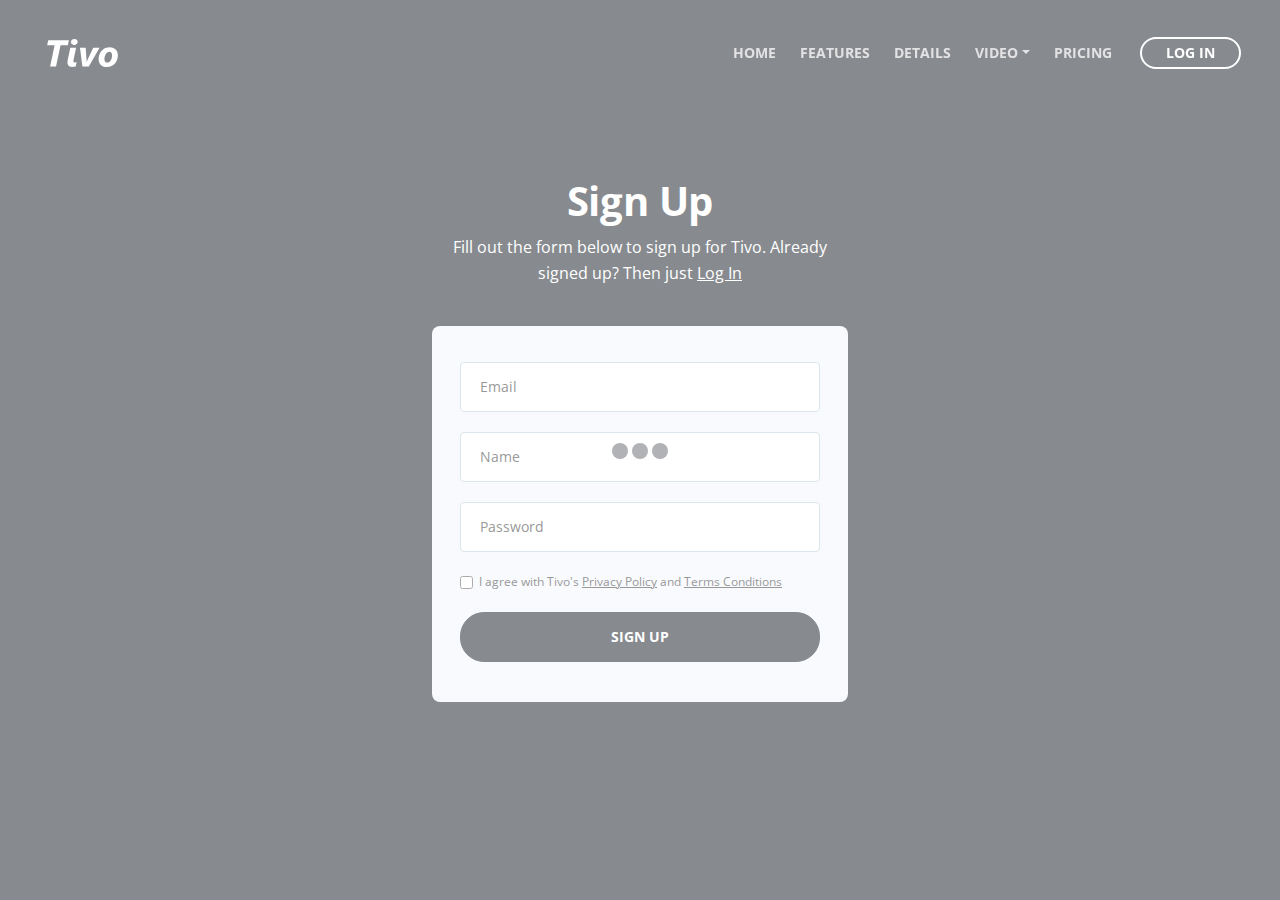
<file: sign-up.html>
<!DOCTYPE html>
<html lang="en">
<head>
    <meta charset="utf-8">
    <meta name="viewport" content="width=device-width, initial-scale=1, shrink-to-fit=no">
    
    <!-- SEO Meta Tags -->
    <meta name="description" content="Tivo is a HTML landing page template built with Bootstrap to help you crate engaging presentations for SaaS apps and convert visitors into users.">
    <meta name="author" content="Inovatik">

    <!-- OG Meta Tags to improve the way the post looks when you share the page on LinkedIn, Facebook, Google+ -->
	<meta property="og:site_name" content="" /> <!-- website name -->
	<meta property="og:site" content="" /> <!-- website link -->
	<meta property="og:title" content=""/> <!-- title shown in the actual shared post -->
	<meta property="og:description" content="" /> <!-- description shown in the actual shared post -->
	<meta property="og:image" content="" /> <!-- image link, make sure it's jpg -->
	<meta property="og:url" content="" /> <!-- where do you want your post to link to -->
	<meta property="og:type" content="article" />

    <!-- Website Title -->
    <title>Sign Up - Tivo - SaaS App HTML Landing Page Template</title>
    
    <!-- Styles -->
    <link href="https://fonts.googleapis.com/css?family=Open+Sans:400,400i,700&display=swap&subset=latin-ext" rel="stylesheet">
    <link href="css/bootstrap.css" rel="stylesheet">
    <link href="css/fontawesome-all.css" rel="stylesheet">
    <link href="css/swiper.css" rel="stylesheet">
	<link href="css/magnific-popup.css" rel="stylesheet">
	<link href="css/styles.css" rel="stylesheet">
	
	<!-- Favicon  -->
    <link rel="icon" href="images/favicon.png">
</head>
<body data-spy="scroll" data-target=".fixed-top">
    
    <!-- Preloader -->
	<div class="spinner-wrapper">
        <div class="spinner">
            <div class="bounce1"></div>
            <div class="bounce2"></div>
            <div class="bounce3"></div>
        </div>
    </div>
    <!-- end of preloader -->
    

    <!-- Navigation -->
    <nav class="navbar navbar-expand-lg navbar-dark navbar-custom fixed-top">
        <div class="container">

            <!-- Text Logo - Use this if you don't have a graphic logo -->
            <!-- <a class="navbar-brand logo-text page-scroll" href="index.html">Tivo</a> -->

            <!-- Image Logo -->
            <a class="navbar-brand logo-image" href="index.html"><img src="images/logo.svg" alt="alternative"></a> 
            
            <!-- Mobile Menu Toggle Button -->
            <button class="navbar-toggler" type="button" data-toggle="collapse" data-target="#navbarsExampleDefault" aria-controls="navbarsExampleDefault" aria-expanded="false" aria-label="Toggle navigation">
                <span class="navbar-toggler-awesome fas fa-bars"></span>
                <span class="navbar-toggler-awesome fas fa-times"></span>
            </button>
            <!-- end of mobile menu toggle button -->

            <div class="collapse navbar-collapse" id="navbarsExampleDefault">
                <ul class="navbar-nav ml-auto">
                    <li class="nav-item">
                        <a class="nav-link page-scroll" href="index.html#header">HOME <span class="sr-only">(current)</span></a>
                    </li>
                    <li class="nav-item">
                        <a class="nav-link page-scroll" href="index.html#features">FEATURES</a>
                    </li>
                    <li class="nav-item">
                        <a class="nav-link page-scroll" href="index.html#details">DETAILS</a>
                    </li>

                    <!-- Dropdown Menu -->          
                    <li class="nav-item dropdown">
                        <a class="nav-link dropdown-toggle page-scroll" href="index.html#video" id="navbarDropdown" role="button" aria-haspopup="true" aria-expanded="false">VIDEO</a>
                        <div class="dropdown-menu" aria-labelledby="navbarDropdown">
                            <a class="dropdown-item" href="article-details.html"><span class="item-text">ARTICLE DETAILS</span></a>
                            <div class="dropdown-items-divide-hr"></div>
                            <a class="dropdown-item" href="terms-conditions.html"><span class="item-text">TERMS CONDITIONS</span></a>
                            <div class="dropdown-items-divide-hr"></div>
                            <a class="dropdown-item" href="privacy-policy.html"><span class="item-text">PRIVACY POLICY</span></a>
                        </div>
                    </li>
                    <!-- end of dropdown menu -->

                    <li class="nav-item">
                        <a class="nav-link page-scroll" href="index.html#pricing">PRICING</a>
                    </li>
                </ul>
                <span class="nav-item">
                    <a class="btn-outline-sm" href="log-in.html">LOG IN</a>
                </span>
            </div>
        </div> <!-- end of container -->
    </nav> <!-- end of navbar -->
    <!-- end of navigation -->


    <!-- Header -->
    <header id="header" class="ex-2-header">
        <div class="container">
            <div class="row">
                <div class="col-lg-12">
                    <h1>Sign Up</h1>
                   <p>Fill out the form below to sign up for Tivo. Already signed up? Then just <a class="white" href="log-in.html">Log In</a></p> 
                    <!-- Sign Up Form -->
                    <div class="form-container">
                        <form id="signUpForm" data-toggle="validator" data-focus="false">
                            <div class="form-group">
                                <input type="email" class="form-control-input" id="semail" required>
                                <label class="label-control" for="semail">Email</label>
                                <div class="help-block with-errors"></div>
                            </div>
                            <div class="form-group">
                                <input type="text" class="form-control-input" id="sname" required>
                                <label class="label-control" for="sname">Name</label>
                                <div class="help-block with-errors"></div>
                            </div>
                            <div class="form-group">
                                <input type="text" class="form-control-input" id="spassword" required>
                                <label class="label-control" for="spassword">Password</label>
                                <div class="help-block with-errors"></div>
                            </div>
                            <div class="form-group checkbox">
                                <input type="checkbox" id="sterms" value="Agreed-to-Terms" required>I agree with Tivo's <a href="privacy-policy.html">Privacy Policy</a> and <a href="terms-conditions.html">Terms Conditions</a>
                                <div class="help-block with-errors"></div>
                            </div>
                            <div class="form-group">
                                <button type="submit" class="form-control-submit-button">SIGN UP</button>
                            </div>
                            <div class="form-message">
                                <div id="smsgSubmit" class="h3 text-center hidden"></div>
                            </div>
                        </form>
                    </div> <!-- end of form container -->
                    <!-- end of sign up form -->

                </div> <!-- end of col -->
            </div> <!-- end of row -->
        </div> <!-- end of container -->
    </header> <!-- end of ex-header -->
    <!-- end of header -->


    <!-- Scripts -->
    <script src="js/jquery.min.js"></script> <!-- jQuery for Bootstrap's JavaScript plugins -->
    <script src="js/popper.min.js"></script> <!-- Popper tooltip library for Bootstrap -->
    <script src="js/bootstrap.min.js"></script> <!-- Bootstrap framework -->
    <script src="js/jquery.easing.min.js"></script> <!-- jQuery Easing for smooth scrolling between anchors -->
    <script src="js/swiper.min.js"></script> <!-- Swiper for image and text sliders -->
    <script src="js/jquery.magnific-popup.js"></script> <!-- Magnific Popup for lightboxes -->
    <script src="js/validator.min.js"></script> <!-- Validator.js - Bootstrap plugin that validates forms -->
    <script src="js/scripts.js"></script> <!-- Custom scripts -->
</body>
</html>
</file>
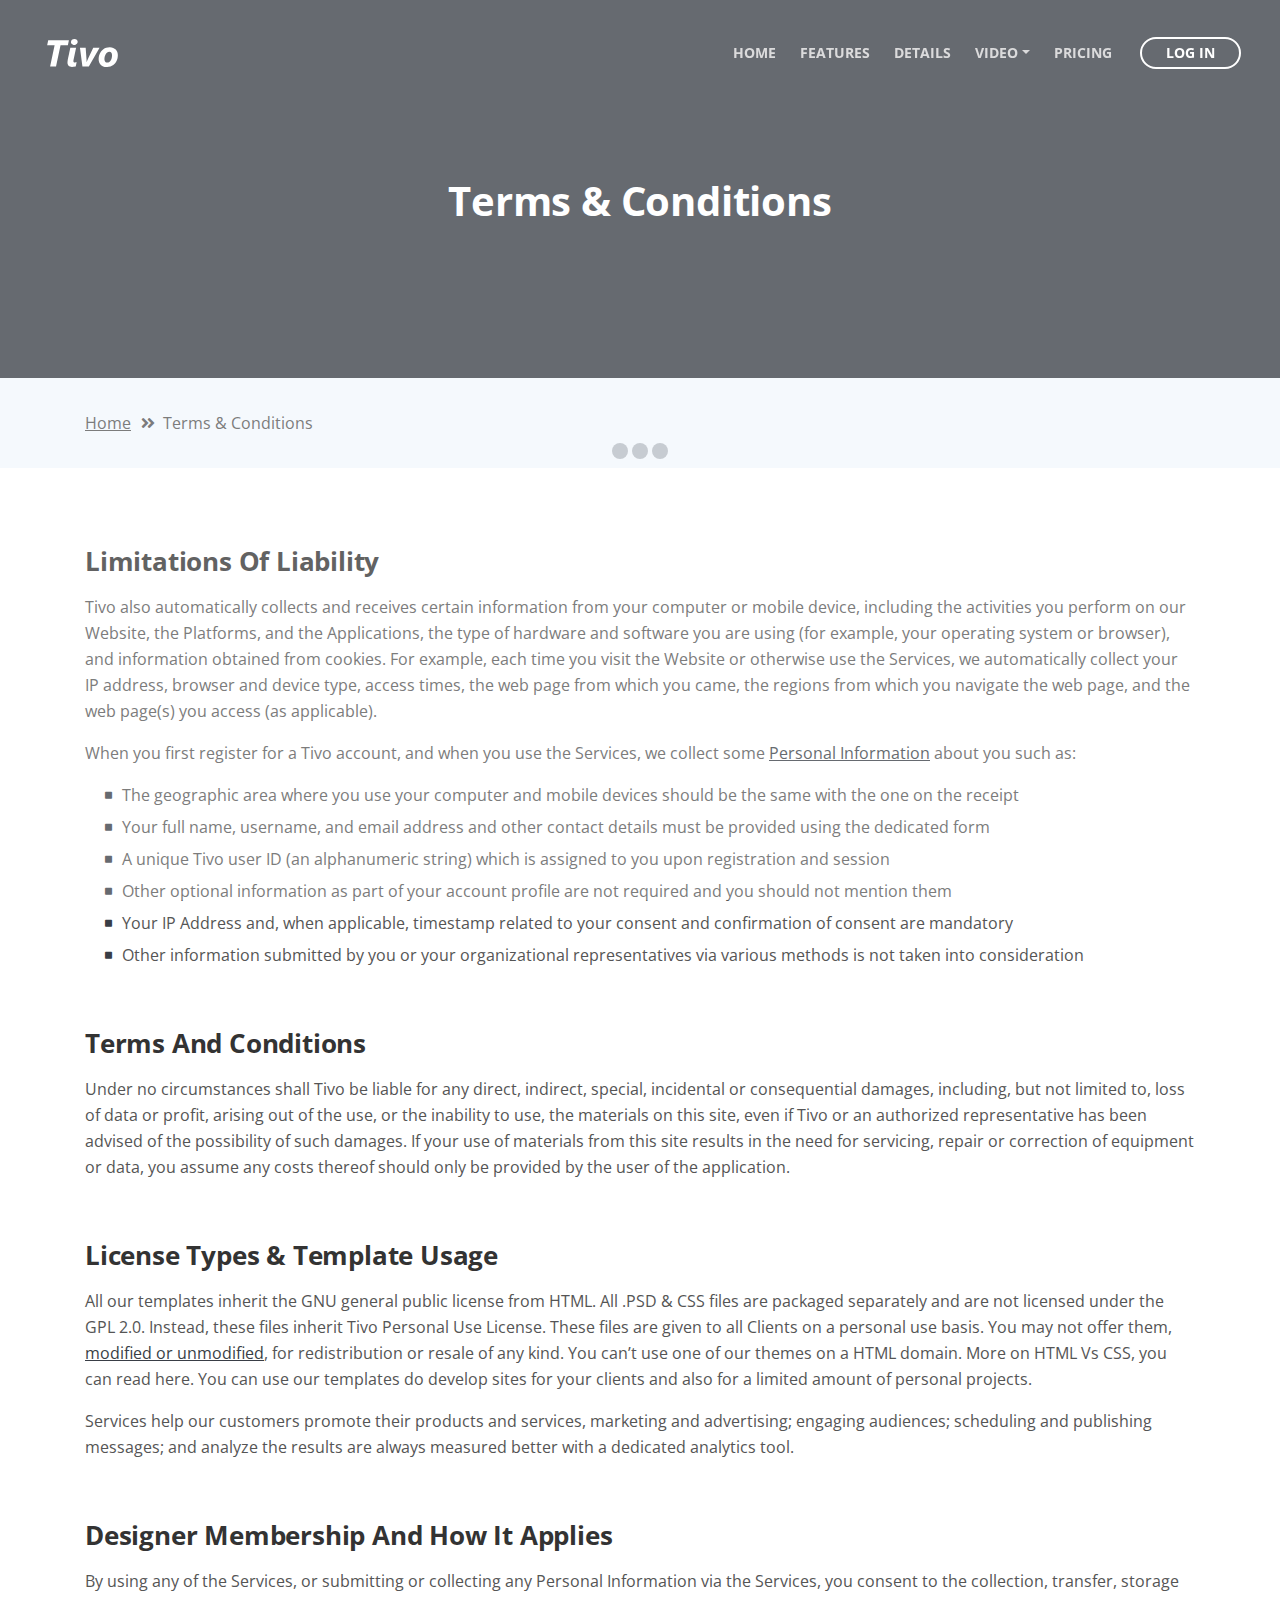
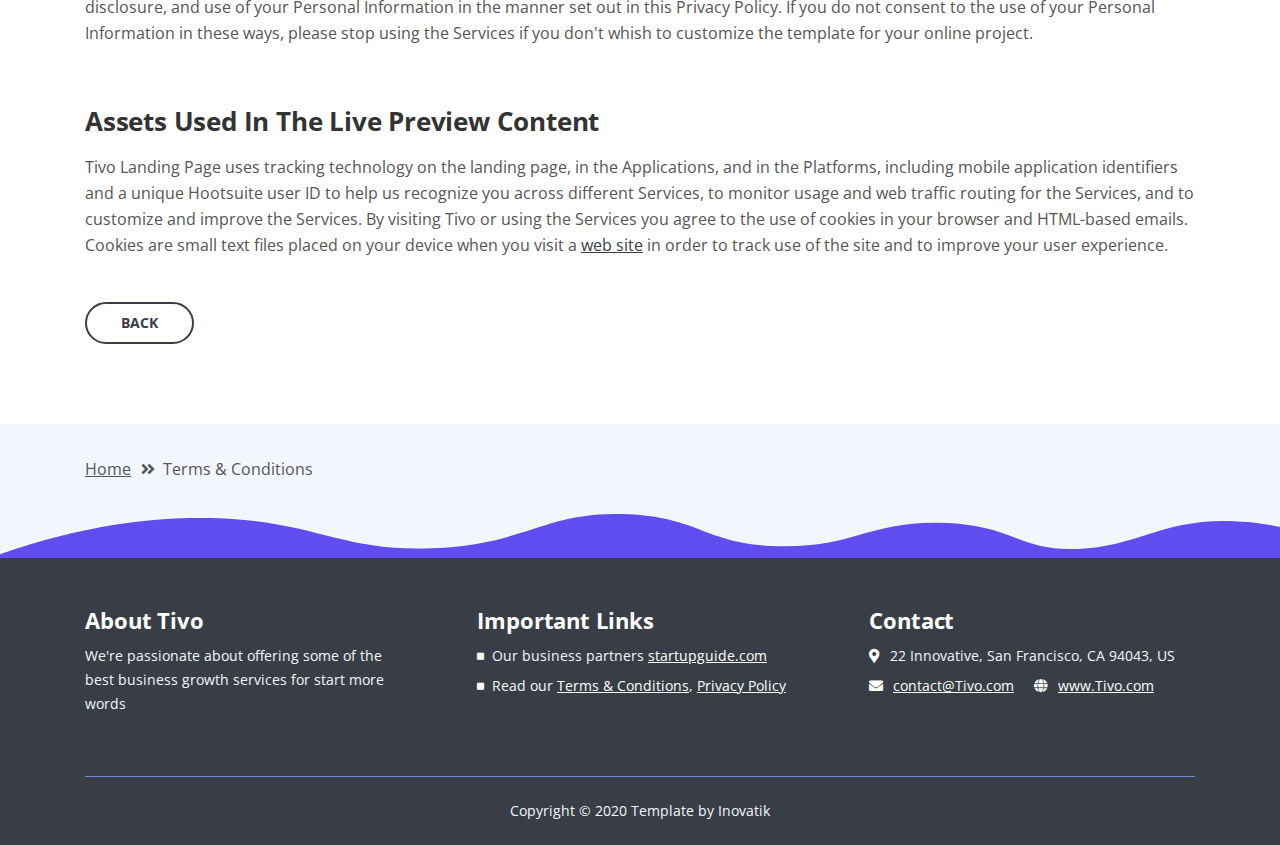
<file: terms-conditions.html>
<!DOCTYPE html>
<html lang="en">
<head>
    <meta charset="utf-8">
    <meta name="viewport" content="width=device-width, initial-scale=1, shrink-to-fit=no">
    
    <!-- SEO Meta Tags -->
    <meta name="description" content="Tivo is a HTML landing page template built with Bootstrap to help you crate engaging presentations for SaaS apps and convert visitors into users.">
    <meta name="author" content="Inovatik">

    <!-- OG Meta Tags to improve the way the post looks when you share the page on LinkedIn, Facebook, Google+ -->
	<meta property="og:site_name" content="" /> <!-- website name -->
	<meta property="og:site" content="" /> <!-- website link -->
	<meta property="og:title" content=""/> <!-- title shown in the actual shared post -->
	<meta property="og:description" content="" /> <!-- description shown in the actual shared post -->
	<meta property="og:image" content="" /> <!-- image link, make sure it's jpg -->
	<meta property="og:url" content="" /> <!-- where do you want your post to link to -->
	<meta property="og:type" content="article" />

    <!-- Website Title -->
    <title>Terms Conditions - Tivo - SaaS App HTML Landing Page Template</title>
    
    <!-- Styles -->
    <link href="https://fonts.googleapis.com/css?family=Open+Sans:400,400i,700&display=swap&subset=latin-ext" rel="stylesheet">
    <link href="css/bootstrap.css" rel="stylesheet">
    <link href="css/fontawesome-all.css" rel="stylesheet">
    <link href="css/swiper.css" rel="stylesheet">
	<link href="css/magnific-popup.css" rel="stylesheet">
	<link href="css/styles.css" rel="stylesheet">
	
	<!-- Favicon  -->
    <link rel="icon" href="images/favicon.png">
</head>
<body data-spy="scroll" data-target=".fixed-top">
    
    <!-- Preloader -->
	<div class="spinner-wrapper">
        <div class="spinner">
            <div class="bounce1"></div>
            <div class="bounce2"></div>
            <div class="bounce3"></div>
        </div>
    </div>
    <!-- end of preloader -->
    

    <!-- Navigation -->
    <nav class="navbar navbar-expand-lg navbar-dark navbar-custom fixed-top">
        <div class="container">

            <!-- Text Logo - Use this if you don't have a graphic logo -->
            <!-- <a class="navbar-brand logo-text page-scroll" href="index.html">Tivo</a> -->

            <!-- Image Logo -->
            <a class="navbar-brand logo-image" href="index.html"><img src="images/logo.svg" alt="alternative"></a> 
            
            <!-- Mobile Menu Toggle Button -->
            <button class="navbar-toggler" type="button" data-toggle="collapse" data-target="#navbarsExampleDefault" aria-controls="navbarsExampleDefault" aria-expanded="false" aria-label="Toggle navigation">
                <span class="navbar-toggler-awesome fas fa-bars"></span>
                <span class="navbar-toggler-awesome fas fa-times"></span>
            </button>
            <!-- end of mobile menu toggle button -->

            <div class="collapse navbar-collapse" id="navbarsExampleDefault">
                <ul class="navbar-nav ml-auto">
                    <li class="nav-item">
                        <a class="nav-link page-scroll" href="index.html#header">HOME <span class="sr-only">(current)</span></a>
                    </li>
                    <li class="nav-item">
                        <a class="nav-link page-scroll" href="index.html#features">FEATURES</a>
                    </li>
                    <li class="nav-item">
                        <a class="nav-link page-scroll" href="index.html#details">DETAILS</a>
                    </li>

                    <!-- Dropdown Menu -->          
                    <li class="nav-item dropdown">
                        <a class="nav-link dropdown-toggle page-scroll" href="index.html#video" id="navbarDropdown" role="button" aria-haspopup="true" aria-expanded="false">VIDEO</a>
                        <div class="dropdown-menu" aria-labelledby="navbarDropdown">
                            <a class="dropdown-item" href="article-details.html"><span class="item-text">ARTICLE DETAILS</span></a>
                            <div class="dropdown-items-divide-hr"></div>
                            <a class="dropdown-item" href="terms-conditions.html"><span class="item-text">TERMS CONDITIONS</span></a>
                            <div class="dropdown-items-divide-hr"></div>
                            <a class="dropdown-item" href="privacy-policy.html"><span class="item-text">PRIVACY POLICY</span></a>
                        </div>
                    </li>
                    <!-- end of dropdown menu -->

                    <li class="nav-item">
                        <a class="nav-link page-scroll" href="index.html#pricing">PRICING</a>
                    </li>
                </ul>
                <span class="nav-item">
                    <a class="btn-outline-sm" href="log-in.html">LOG IN</a>
                </span>
            </div>
        </div> <!-- end of container -->
    </nav> <!-- end of navbar -->
    <!-- end of navigation -->


    <!-- Header -->
    <header id="header" class="ex-header">
        <div class="container">
            <div class="row">
                <div class="col-lg-12">
                    <h1>Terms & Conditions</h1>
                </div> <!-- end of col -->
            </div> <!-- end of row -->
        </div> <!-- end of container -->
    </header> <!-- end of ex-header -->
    <!-- end of header -->


    <!-- Breadcrumbs -->
    <div class="ex-basic-1">
        <div class="container">
            <div class="row">
                <div class="col-lg-12">
                    <div class="breadcrumbs">
                        <a href="index.html">Home</a><i class="fa fa-angle-double-right"></i><span>Terms & Conditions</span>
                    </div> <!-- end of breadcrumbs -->
                </div> <!-- end of col -->
            </div> <!-- end of row -->
        </div> <!-- end of container -->
    </div> <!-- end of ex-basic-1 -->
    <!-- end of breadcrumbs -->


    <!-- Terms Content -->
    <div class="ex-basic-2">
        <div class="container">
            <div class="row">
                <div class="col-lg-12">
                    <div class="text-container">
                        <h3>Limitations Of Liability</h3>
                        <p>Tivo also automatically collects and receives certain information from your computer or mobile device, including the activities you perform on our Website, the Platforms, and the Applications, the type of hardware and software you are using (for example, your operating system or browser), and information obtained from cookies. For example, each time you visit the Website or otherwise use the Services, we automatically collect your IP address, browser and device type, access times, the web page from which you came, the regions from which you navigate the web page, and the web page(s) you access (as applicable).</p>
                        <p>When you first register for a Tivo account, and when you use the Services, we collect some <a class="blue" href="#your-link">Personal Information</a> about you such as:</p>
                        <ul class="list-unstyled li-space-lg indent">
                            <li class="media">
                                <i class="fas fa-square"></i>
                                <div class="media-body">The geographic area where you use your computer and mobile devices should be the same with the one on the receipt</div>
                            </li>
                            <li class="media">
                                <i class="fas fa-square"></i>
                                <div class="media-body">Your full name, username, and email address and other contact details must be provided using the dedicated form</div>
                            </li>
                            <li class="media">
                                <i class="fas fa-square"></i>
                                <div class="media-body">A unique Tivo user ID (an alphanumeric string) which is assigned to you upon registration and session</div>
                            </li>
                            <li class="media">
                                <i class="fas fa-square"></i>
                                <div class="media-body">Other optional information as part of your account profile are not required and you should not mention them</div>
                            </li>
                            <li class="media">
                                <i class="fas fa-square"></i>
                                <div class="media-body">Your IP Address and, when applicable, timestamp related to your consent and confirmation of consent are mandatory</div>
                            </li>
                            <li class="media">
                                <i class="fas fa-square"></i>
                                <div class="media-body">Other information submitted by you or your organizational representatives via various methods is not taken into consideration</div>
                            </li>
                        </ul>
                    </div> <!-- end of text-container -->
                    
                    <div class="text-container">
                        <h3>Terms And Conditions</h3>
                        <p>Under no circumstances shall Tivo be liable for any direct, indirect, special, incidental or consequential damages, including, but not limited to, loss of data or profit, arising out of the use, or the inability to use, the materials on this site, even if Tivo or an authorized representative has been advised of the possibility of such damages. If your use of materials from this site results in the need for servicing, repair or correction of equipment or data, you assume any costs thereof should only be provided by the user of the application.</p>
                    </div> <!-- end of text-container -->

                    <div class="text-container">
                        <h3>License Types & Template Usage</h3>
                        <p>All our templates inherit the GNU general public license from HTML. All .PSD & CSS files are packaged separately and are not licensed under the GPL 2.0. Instead, these files inherit Tivo Personal Use License. These files are given to all Clients on a personal use basis. You may not offer them, <a class="blue" href="#your-link">modified or unmodified</a>, for redistribution or resale of any kind. You can’t use one of our themes on a HTML domain. More on HTML Vs CSS, you can read here. You can use our templates do develop sites for your clients and also for a limited amount of personal projects.</p>
                        <p>Services help our customers promote their products and services, marketing and advertising; engaging audiences; scheduling and publishing messages; and analyze the results are always measured better with a dedicated analytics tool.</p>
                    </div> <!-- end of text-container -->

                    <div class="text-container">
                        <h3>Designer Membership And How It Applies</h3>
                        <p>By using any of the Services, or submitting or collecting any Personal Information via the Services, you consent to the collection, transfer, storage disclosure, and use of your Personal Information in the manner set out in this Privacy Policy. If you do not consent to the use of your Personal Information in these ways, please stop using the Services if you don't whish to customize the template for your online project.</p>
                    </div> <!-- end of text-container -->
                    
                    <div class="text-container last">
                        <h3>Assets Used In The Live Preview Content</h3>
                        <p>Tivo Landing Page uses tracking technology on the landing page, in the Applications, and in the Platforms, including mobile application identifiers and a unique Hootsuite user ID to help us recognize you across different Services, to monitor usage and web traffic routing for the Services, and to customize and improve the Services. By visiting Tivo or using the Services you agree to the use of cookies in your browser and HTML-based emails. Cookies are small text files placed on your device when you visit a <a class="blue" href="#your-link">web site</a> in order to track use of the site and to improve your user experience.</p>
                        <a class="btn-outline-reg" href="index.html">BACK</a>
                    </div> <!-- end of text-container -->
                </div>
            </div> <!-- end of row -->
        </div> <!-- end of container -->
    </div> <!-- end of ex-basic -->
    <!-- end of terms content -->

    
    <!-- Breadcrumbs -->
    <div class="ex-basic-1">
        <div class="container">
            <div class="row">
                <div class="col-lg-12">
                    <div class="breadcrumbs">
                        <a href="index.html">Home</a><i class="fa fa-angle-double-right"></i><span>Terms & Conditions</span>
                    </div> <!-- end of breadcrumbs -->
                </div> <!-- end of col -->
            </div> <!-- end of row -->
        </div> <!-- end of container -->
    </div> <!-- end of ex-basic-1 -->
    <!-- end of breadcrumbs -->


    <!-- Footer -->
    <svg class="ex-footer-frame" data-name="Layer 2" xmlns="http://www.w3.org/2000/svg" preserveAspectRatio="none" viewBox="0 0 1920 79"><defs><style>.cls-2{fill:#5f4def;}</style></defs><title>footer-frame</title><path class="cls-2" d="M0,72.427C143,12.138,255.5,4.577,328.644,7.943c147.721,6.8,183.881,60.242,320.83,53.737,143-6.793,167.826-68.128,293-60.9,109.095,6.3,115.68,54.364,225.251,57.319,113.58,3.064,138.8-47.711,251.189-41.8,104.012,5.474,109.713,50.4,197.369,46.572,89.549-3.91,124.375-52.563,227.622-50.155A338.646,338.646,0,0,1,1920,23.467V79.75H0V72.427Z" transform="translate(0 -0.188)"/></svg>
    <div class="footer">
        <div class="container">
            <div class="row">
                <div class="col-md-4">
                    <div class="footer-col first">
                        <h4>About Tivo</h4>
                        <p class="p-small">We're passionate about offering some of the best business growth services for start more words</p>
                    </div>
                </div> <!-- end of col -->
                <div class="col-md-4">
                    <div class="footer-col middle">
                        <h4>Important Links</h4>
                        <ul class="list-unstyled li-space-lg p-small">
                            <li class="media">
                                <i class="fas fa-square"></i>
                                <div class="media-body">Our business partners <a class="white" href="#your-link">startupguide.com</a></div>
                            </li>
                            <li class="media">
                                <i class="fas fa-square"></i>
                                <div class="media-body">Read our <a class="white" href="terms-conditions.html">Terms & Conditions</a>, <a class="white" href="privacy-policy.html">Privacy Policy</a></div>
                            </li>
                        </ul>
                    </div>
                </div> <!-- end of col -->
                <div class="col-md-4">
                    <div class="footer-col last">
                        <h4>Contact</h4>
                        <ul class="list-unstyled li-space-lg p-small">
                            <li class="media">
                                <i class="fas fa-map-marker-alt"></i>
                                <div class="media-body">22 Innovative, San Francisco, CA 94043, US</div>
                            </li>
                            <li class="media">
                                <i class="fas fa-envelope"></i>
                                <div class="media-body"><a class="white" href="mailto:contact@Tivo.com">contact@Tivo.com</a> <i class="fas fa-globe"></i><a class="white" href="#your-link">www.Tivo.com</a></div>
                            </li>
                        </ul>
                    </div> 
                </div> <!-- end of col -->
            </div> <!-- end of row -->
        </div> <!-- end of container -->
    </div> <!-- end of footer -->  
    <!-- end of footer -->


    <!-- Copyright -->
    <div class="copyright">
        <div class="container">
            <div class="row">
                <div class="col-lg-12">
                    <p class="p-small">Copyright © 2020 <a href="https://inovatik.com">Template by Inovatik</a></p>
                </div> <!-- end of col -->
            </div> <!-- enf of row -->
        </div> <!-- end of container -->
    </div> <!-- end of copyright --> 
    <!-- end of copyright -->
    
    	
    <!-- Scripts -->
    <script src="js/jquery.min.js"></script> <!-- jQuery for Bootstrap's JavaScript plugins -->
    <script src="js/popper.min.js"></script> <!-- Popper tooltip library for Bootstrap -->
    <script src="js/bootstrap.min.js"></script> <!-- Bootstrap framework -->
    <script src="js/jquery.easing.min.js"></script> <!-- jQuery Easing for smooth scrolling between anchors -->
    <script src="js/swiper.min.js"></script> <!-- Swiper for image and text sliders -->
    <script src="js/jquery.magnific-popup.js"></script> <!-- Magnific Popup for lightboxes -->
    <script src="js/validator.min.js"></script> <!-- Validator.js - Bootstrap plugin that validates forms -->
    <script src="js/scripts.js"></script> <!-- Custom scripts -->
</body>
</html>
</file>
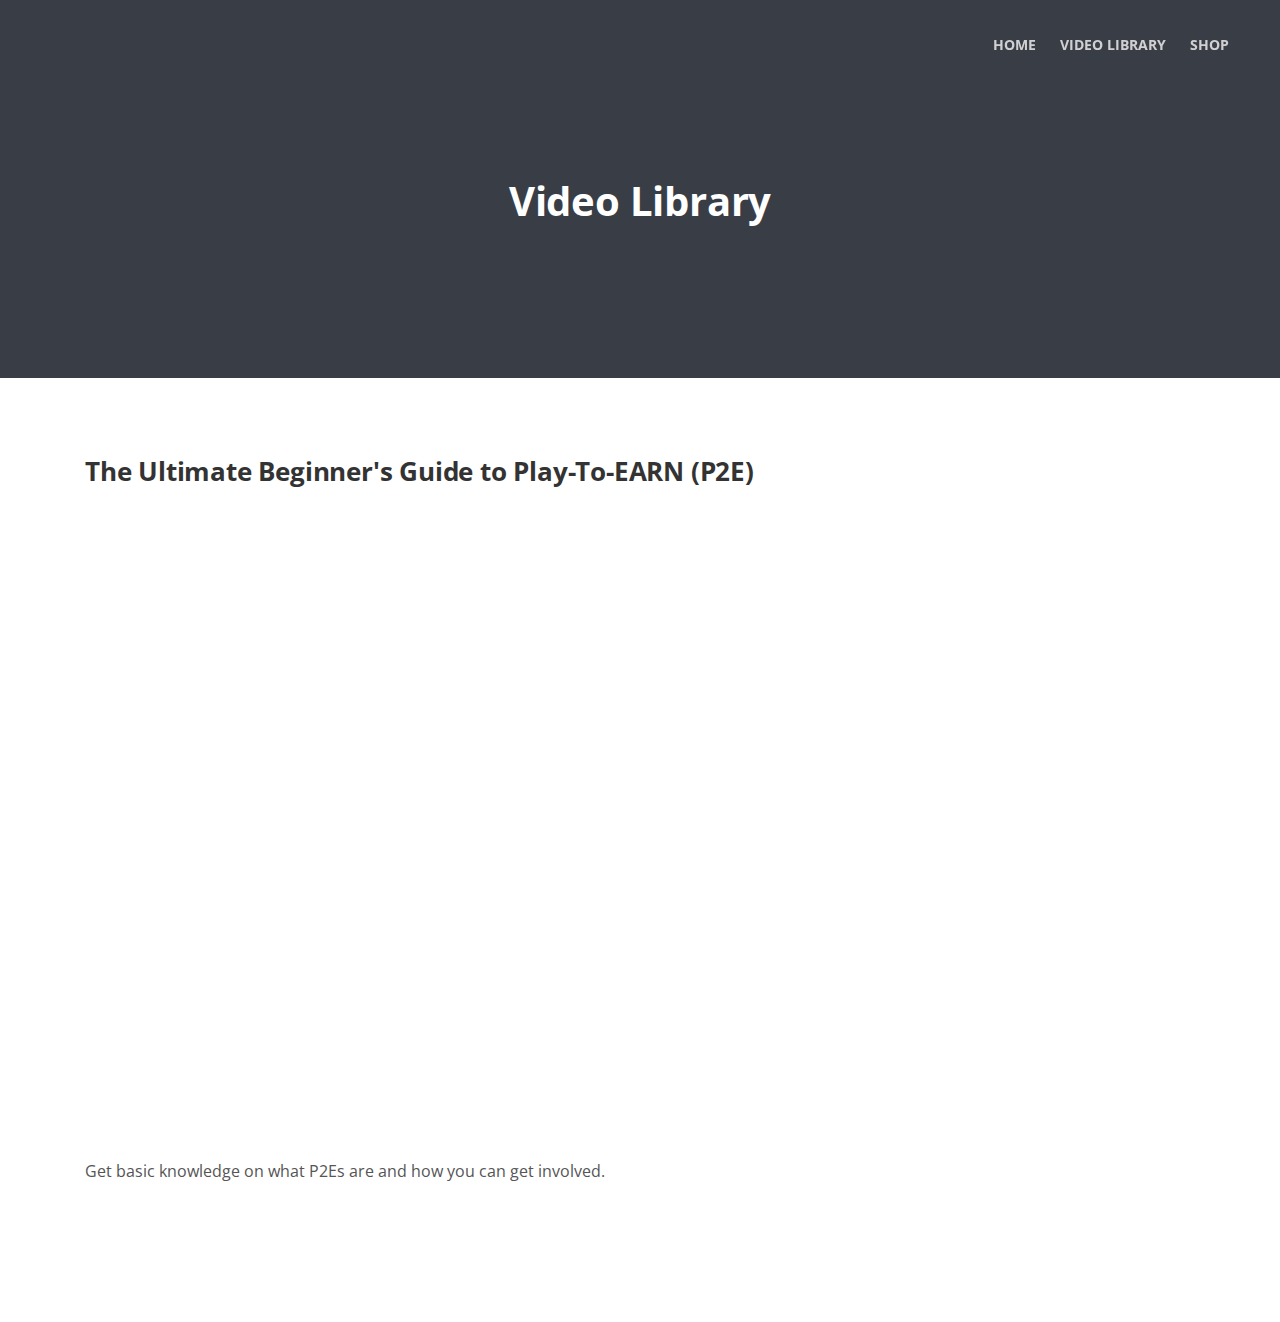
<file: videos.html>
<!DOCTYPE html>
<html lang="en">
<head>
    <meta charset="utf-8">
    <meta name="viewport" content="width=device-width, initial-scale=1, shrink-to-fit=no">
    
    <!-- SEO Meta Tags -->
    <meta name="description" content="Tivo is a HTML landing page template built with Bootstrap to help you crate engaging presentations for SaaS apps and convert visitors into users.">
    <meta name="author" content="Inovatik">

    <!-- OG Meta Tags to improve the way the post looks when you share the page on LinkedIn, Facebook, Google+ -->
	<meta property="og:site_name" content="" /> <!-- website name -->
	<meta property="og:site" content="" /> <!-- website link -->
	<meta property="og:title" content=""/> <!-- title shown in the actual shared post -->
	<meta property="og:description" content="" /> <!-- description shown in the actual shared post -->
	<meta property="og:image" content="" /> <!-- image link, make sure it's jpg -->
	<meta property="og:url" content="" /> <!-- where do you want your post to link to -->
	<meta property="og:type" content="article" />

    <!-- Website Title -->
    <title>Video Library</title>
    
    <!-- Styles -->
    <link href="https://fonts.googleapis.com/css?family=Open+Sans:400,400i,700&display=swap&subset=latin-ext" rel="stylesheet">
    <link href="css/bootstrap.css" rel="stylesheet">
    <link href="css/fontawesome-all.css" rel="stylesheet">
    <link href="css/swiper.css" rel="stylesheet">
	<link href="css/magnific-popup.css" rel="stylesheet">
	<link href="css/styles.css" rel="stylesheet">
	
	<!-- Favicon  -->
    <link rel="icon" href="images/mauj-removebg-preview.png">
</head>
<body data-spy="scroll" data-target=".fixed-top">
    
    <!-- Preloader --><!--
	<div class="spinner-wrapper">
        <div class="spinner">
            <div class="bounce1"></div>
            <div class="bounce2"></div>
            <div class="bounce3"></div>
        </div>
    </div> -->
    <!-- end of preloader -->
    

    <!-- Navigation -->
    <nav class="navbar navbar-expand-lg navbar-dark navbar-custom fixed-top">
        <div class="container">

            <!-- Text Logo - Use this if you don't have a graphic logo -->
            <!-- <a class="navbar-brand logo-text page-scroll" href="index.html">Tivo</a> -->

            
            
            <!-- Mobile Menu Toggle Button -->
            <button class="navbar-toggler" type="button" data-toggle="collapse" data-target="#navbarsExampleDefault" aria-controls="navbarsExampleDefault" aria-expanded="false" aria-label="Toggle navigation">
                <span class="navbar-toggler-awesome fas fa-bars"></span>
                <span class="navbar-toggler-awesome fas fa-times"></span>
            </button>
            <!-- end of mobile menu toggle button -->

            <div class="collapse navbar-collapse" id="navbarsExampleDefault">
                <ul class="navbar-nav ml-auto">
                    <li class="nav-item">
                        <a class="nav-link page-scroll" href="index.html">HOME <span class="sr-only">(current)</span></a>
                    </li>
                    

                    <li class="nav-item">
                        <a class="nav-link page-scroll" href="videos.html">VIDEO LIBRARY <span class="sr-only">(current)</span></a>
                    </li>

                    <li class="nav-item">
                        <a class="nav-link page-scroll" href="shop.html">SHOP</a>
                    </li>
                </ul>
    
    
            </div>
        </div> <!-- end of container -->
    </nav> <!-- end of navbar -->
    <!-- end of navigation -->


    <!-- Header -->
    <header id="header" class="ex-header">
        <div class="container">
            <div class="row">
                <div class="col-md-12">
                    <h1>Video Library</h1>
                </div> <!-- end of col -->
            </div> <!-- end of row -->
        </div> <!-- end of container -->
    </header> <!-- end of ex-header -->
    <!-- end of header -->




    <!-- Privacy Content -->
    <div class="ex-basic-2">
        <div class="container">
            <div class="row">
                <div class="col-lg-12">
                    <div class="text-container">
                        <h3>The Ultimate Beginner's Guide to Play-To-EARN (P2E)</h3>
                        <div class="video-container"><iframe width="560" height="315" src="https://www.youtube.com/embed/hv-_qnc7_Pg" title="YouTube video player" frameborder="0" allow="accelerometer; autoplay; clipboard-write; encrypted-media; gyroscope; picture-in-picture" allowfullscreen></iframe>
                        </div>
                        <p>Get basic knowledge on what P2Es are and how you can get involved.</p>
               <!--         <p>When you first register for a Tivo account, and when you use the Services, we collect some <a class="blue" href="#your-link">Personal Information</a> about you such as:</p>
                        <div class="row">
                            <div class="col-md-6">
                                <ul class="list-unstyled li-space-lg indent">
                                    <li class="media">
                                        <i class="fas fa-square"></i>
                                        <div class="media-body">The geographic area where you use your computer and mobile devices should be the same with the one of your software</div>
                                    </li>
                                    <li class="media">
                                        <i class="fas fa-square"></i>
                                        <div class="media-body">Your full name, username, and email address and other contact details should be provided in the contact forms</div>
                                    </li>
                                    <li class="media">
                                        <i class="fas fa-square"></i>
                                        <div class="media-body">A unique Tivo user ID (an alphanumeric string) which is assigned to you upon registration should always be at front</div>
                                    </li>
                                    <li class="media">
                                        <i class="fas fa-square"></i>
                                        <div class="media-body">Every system is backuped regularly and it will not fail</div>
                                    </li>
                                    <li class="media">
                                        <i class="fas fa-square"></i>
                                        <div class="media-body">Your IP Address and, when applicable, timestamp related to your consent and confirmation of consent but please make sure it does</div>
                                    </li>
                                    <li class="media">
                                        <i class="fas fa-square"></i>
                                        <div class="media-body">Other information submitted by you or your organizational representatives via various methods and practiced techniques</div>
                                    </li>
                                </ul>
                            </div>--> <!-- end of col -->
                        
                 <!--           <div class="col-md-6">
                                <ul class="list-unstyled li-space-lg indent">
                                    <li class="media">
                                        <i class="fas fa-square"></i>
                                        <div class="media-body">Your billing address and any necessary other information to complete any financial transaction, and when making purchases through the Services, we may also collect your credit card or PayPal information or any other sensitive data that you consider</div>
                                    </li>
                                    <li class="media">
                                        <i class="fas fa-square"></i>
                                        <div class="media-body">User generated content (such as messages, posts, comments, pages, profiles, images, feeds or communications exchanged on the Supported Platforms that can be used)</div>
                                    </li>
                                    <li class="media">
                                        <i class="fas fa-square"></i>
                                        <div class="media-body">Images or other files that you may publish via our Services</div>
                                    </li>
                                    <li class="media">
                                        <i class="fas fa-square"></i>
                                        <div class="media-body">Information (such as messages, posts, comments, pages, profiles, images) we may receive relating to communications you send us, such as queries or comments concerning</div>
                                    </li>
                                </ul>
                          -->  </div> <!-- end of col -->
                        </div> <!-- end of row -->
                    </div> <!-- end of text-container-->
                    
       <!--             <div class="text-container">
                        <h3>How We Use Tivo Landing Page Data</h3>
                        <p>Tivo Landing Page Template uses visitors' data for the following general purposes and for other specific ones that are important:</p>
                        <ol class="li-space-lg">
                            <li>To identify you when you login to your account so we can start or user security process for the entire session and duration</li>
                            <li>To enable us to operate the Services and provide them to you without fear of losing precious confidential information of your users</li>
                            <li>To verify your transactions and for purchase confirmation, billing, security, and authentication (including security tokens for communication with installed). Always take security measures like not saving passwords in your browser or writing them down</li>
                            <li>To analyze the Website or the other Services and information about our visitors and users, including research into our user demographics and user behaviour in order to improve our content and Services</li>
                            <li>To contact you about your account and provide customer service support, including responding to your comments and questions</li>
                            <li>To share aggregate (non-identifiable) statistics about users of the Services to prospective advertisers and partners</li>
                            <li>To keep you informed about the Services, features, surveys, newsletters, offers, surveys, newsletters, offers, contests and events we think you may find useful or which you have requested from us</li>
                            <li>To sell or market Tivo Landing Page products and services to you or in other parts of the world where legislation is less restrictive</li>
                            <li>To better understand your needs and the needs of users in the aggregate, diagnose problems, analyze trends, improve the features and usability of the Services, and better understand and market to our customers and users</li>
                            <li>To keep the Services safe and secure for everyone using the app from administrators to regular users with limited rights</li>
                            <li>We also use non-identifiable information gathered for statistical purposes to keep track of the number of visits to the Services with a view to introducing improvements and improving usability of the Services. We may share this type of statistical data so that our partners also understand how often people use the Services, so that they, too, may provide you with an optimal experience.</li>
                        </ol>
                    </div>--> <!-- end of text-container -->

           <!--         <div class="text-container">
                        <h3>Customer Content We Process For Customers</h3>
                        <p>Tivo is a HTML landing page template tool. By its nature, Services enable our customers to promote their products and services integrate with hundreds of business applications that they already use, all in one place. Customer security is our primary focus in this document.</p>
                        <p>Services help our customers promote their products and services, marketing and advertising; engaging audiences; scheduling and publishing messages; and analyze the results and improve the security levels in all areas of the application.</p>
                    </div> --> <!-- end of text container -->

                    
    
    
    	
    <!-- Scripts -->
    <script src="js/jquery.min.js"></script> <!-- jQuery for Bootstrap's JavaScript plugins -->
    <script src="js/popper.min.js"></script> <!-- Popper tooltip library for Bootstrap -->
    <script src="js/bootstrap.min.js"></script> <!-- Bootstrap framework -->
    <script src="js/jquery.easing.min.js"></script> <!-- jQuery Easing for smooth scrolling between anchors -->
    <script src="js/swiper.min.js"></script> <!-- Swiper for image and text sliders -->
    <script src="js/jquery.magnific-popup.js"></script> <!-- Magnific Popup for lightboxes -->
    <script src="js/validator.min.js"></script> <!-- Validator.js - Bootstrap plugin that validates forms -->
    <script src="js/scripts.js"></script> <!-- Custom scripts -->
</body>
</html>
</file>
<file: css/styles.css>
/* Template: Tivo - SaaS App HTML Landing Page Template
   Author: Inovatik
   Created: Sep 2019
   Description: Master CSS file
*/

/*****************************************
Table Of Contents:

01. General Styles
02. Preloader
03. Navigation
04. Header
05. Customers
06. Description
07. Features
08. Features Lightboxes
09. Details
10. Video
11. Pricing
12. Testimonials
13. Newsletter
14. Footer
15. Copyright
16. Back To Top Button
17. Extra Pages
18. Sign Up and Log In Pages
19. Media Queries
******************************************/

/*****************************************
Colors:
- Backgrounds, buttons, bullets, icons - blue #393E46
- Backgrounds, light button, light body text - light gray #f3f7fd
- Headings text - black #333
- Body text - dark gray #555
******************************************/


/******************************/
/*     01. General Styles     */
/******************************/
body,
html {
    width: 100%;
	height: 100%;
}

body, p {
	color: #555; 
	font: 400 1rem/1.625rem "Open Sans", sans-serif;;
}

.p-large {
	font: 400 1.125rem/1.75rem "Open Sans", sans-serif;
}

.p-small {
	font: 400 0.875rem/1.5rem "Open Sans", sans-serif;
}

h1 {
	color: #333;
	font: 700 2.5rem/3.125rem "Open Sans", sans-serif;
	letter-spacing: -0.2px;
}

h2 {
	color: #333;
	font: 700 2rem/2.625rem "Open Sans", sans-serif;
	letter-spacing: -0.2px;
}

h3 {
	color: #333;
	font: 700 1.625rem/2.125rem "Open Sans", sans-serif;
	letter-spacing: -0.2px;
}

h4 {
	color: #333;
	font: 700 1.375rem/1.75rem "Open Sans", sans-serif;
	letter-spacing: -0.1px;
}

h5 {
	color: #333;
	font: 700 1.125rem/1.5rem "Open Sans", sans-serif;
	letter-spacing: -0.1px;
}

h6 {
	color: #333;
	font: 700 1rem/1.375rem "Open Sans", sans-serif;
	letter-spacing: -0.1px;
}

.above-heading {
	color: #393E46;
	font: 700 0.75rem/0.875rem "Open Sans", sans-serif;
	text-align: center;
}

.p-heading {
	margin-bottom: 3.25rem;
}

.testimonial-text {
	font: italic 400 1rem/1.625rem "Open Sans", sans-serif;
}

.testimonial-author {
	font: 700 1rem/1.625rem "Open Sans", sans-serif;
	letter-spacing: -0.1px;
}

.li-space-lg li {
	margin-bottom: 0.375rem;
}

.indent {
	padding-left: 1.25rem;
}

a {
	color: #555;
	text-decoration: underline;
}

a:hover {
	color: #555;
	text-decoration: underline;
}

a.white {
	color: #fff;
}

.decorative-line {
	display: block;
	width: 5rem;
	height: 0.5rem;
	margin-right: auto;
	margin-left: auto;
}

.blue {
	color: #393E46;
}

.btn-solid-reg {
	display: inline-block;
	padding: 1.1875rem 2.125rem 1.1875rem 2.125rem;
	border: 0.125rem solid #393E46;
	border-radius: 2rem;
	background-color: #393E46;
	color: #fff;
	font: 700 0.875rem/0 "Open Sans", sans-serif;
	text-decoration: none;
	transition: all 0.2s;
}

.btn-solid-reg:hover {
	background-color: transparent;
	color: #393E46;
	text-decoration: none;
}

.btn-solid-lg {
	display: inline-block;
	padding: 1.375rem 2.625rem 1.375rem 2.625rem;
	border: 0.125rem solid #393E46;
	border-radius: 2rem;
	background-color: #393E46;
	color: #fff;
	font: 700 0.875rem/0 "Open Sans", sans-serif;
	text-decoration: none;
	transition: all 0.2s;
}

.btn-solid-lg:hover {
	background-color: transparent;
	color: #393E46;
	text-decoration: none;
}

.btn-outline-reg {
	display: inline-block;
	padding: 1.1875rem 2.125rem 1.1875rem 2.125rem;
	border: 0.125rem solid #393E46;
	border-radius: 2rem;
	background-color: transparent;
	color: #393E46;
	font: 700 0.875rem/0 "Open Sans", sans-serif;
	text-decoration: none;
	transition: all 0.2s;
}

.btn-outline-reg:hover {
	background-color: #393E46;
	color: #fff;
	text-decoration: none;
}

.btn-outline-lg {
	display: inline-block;
	padding: 1.375rem 2.625rem 1.375rem 2.625rem;
	border: 0.125rem solid #393E46;
	border-radius: 2rem;
	background-color: transparent;
	color: #393E46;
	font: 700 0.875rem/0 "Open Sans", sans-serif;
	text-decoration: none;
	transition: all 0.2s;
}

.btn-outline-lg:hover {
	background-color: #393E46;
	color: #fff;
	text-decoration: none;
}

.btn-outline-sm {
	display: inline-block;
	padding: 0.875rem 1.5rem 0.875rem 1.5rem;
	border: 0.125rem solid #393E46;
	border-radius: 2rem;
	background-color: transparent;
	color: #393E46;
	font: 700 0.875rem/0 "Open Sans", sans-serif;
	text-decoration: none;
	transition: all 0.2s;
}

.btn-outline-sm:hover {
	background-color: #393E46;
	color: #fff;
	text-decoration: none;
}

.form-group {
	position: relative;
	margin-bottom: 1.25rem;
}

.form-group.has-error.has-danger {
	margin-bottom: 0.625rem;
}

.form-group.has-error.has-danger .help-block.with-errors ul {
	margin-top: 0.375rem;
}

.label-control {
	position: absolute;
	top: 0.87rem;
	left: 1.25rem;
	color: #555;
	opacity: 1;
	font: 400 0.875rem/1.375rem "Open Sans", sans-serif;
	cursor: text;
	transition: all 0.2s ease;
}

/* IE10+ hack to solve lower label text position compared to the rest of the browsers */
@media screen and (-ms-high-contrast: active), screen and (-ms-high-contrast: none) {  
	.label-control {
		top: 0.9375rem;
	}
}

.form-control-input:focus + .label-control,
.form-control-input.notEmpty + .label-control,
.form-control-textarea:focus + .label-control,
.form-control-textarea.notEmpty + .label-control {
	top: 0.125rem;
	opacity: 1;
	font-size: 0.75rem;
	font-weight: 700;
}

.form-control-input,
.form-control-select {
	display: block; /* needed for proper display of the label in Firefox, IE, Edge */
	width: 100%;
	padding-top: 1.0625rem;
	padding-bottom: 0.0625rem;
	padding-left: 1.25rem;
	border: 1px solid #c4d8dc;
	border-radius: 0.25rem;
	background-color: #fff;
	color: #555;
	font: 400 0.875rem/1.875rem "Open Sans", sans-serif;
	transition: all 0.2s;
	-webkit-appearance: none; /* removes inner shadow on form inputs on ios safari */
}

.form-control-select {
	padding-top: 0.5rem;
	padding-bottom: 0.5rem;
	height: 3rem;
}

/* IE10+ hack to solve lower label text position compared to the rest of the browsers */
@media screen and (-ms-high-contrast: active), screen and (-ms-high-contrast: none) {  
	.form-control-input {
		padding-top: 1.25rem;
		padding-bottom: 0.75rem;
		line-height: 1.75rem;
	}

	.form-control-select {
		padding-top: 0.875rem;
		padding-bottom: 0.75rem;
		height: 3.125rem;
		line-height: 2.125rem;
	}
}

select {
    /* you should keep these first rules in place to maintain cross-browser behavior */
    -webkit-appearance: none;
	-moz-appearance: none;
	-ms-appearance: none;
    -o-appearance: none;
    appearance: none;
    background-image: url('../images/down-arrow.png');
    background-position: 96% 50%;
    background-repeat: no-repeat;
    outline: none;
}

select::-ms-expand {
    display: none; /* removes the ugly default down arrow on select form field in IE11 */
}

.form-control-textarea {
	display: block; /* used to eliminate a bottom gap difference between Chrome and IE/FF */
	width: 100%;
	height: 8rem; /* used instead of html rows to normalize height between Chrome and IE/FF */
	padding-top: 1.25rem;
	padding-left: 1.3125rem;
	border: 1px solid #c4d8dc;
	border-radius: 0.25rem;
	background-color: #fff;
	color: #555;
	font: 400 0.875rem/1.75rem "Open Sans", sans-serif;
	transition: all 0.2s;
}

.form-control-input:focus,
.form-control-select:focus,
.form-control-textarea:focus {
	border: 1px solid #a1a1a1;
	outline: none; /* Removes blue border on focus */
}

.form-control-input:hover,
.form-control-select:hover,
.form-control-textarea:hover {
	border: 1px solid #a1a1a1;
}

.checkbox {
	font: 400 0.75rem/1.25rem "Open Sans", sans-serif;
}

input[type='checkbox'] {
	vertical-align: -15%;
	margin-right: 0.375rem;
}

/* IE10+ hack to raise checkbox field position compared to the rest of the browsers */
@media screen and (-ms-high-contrast: active), screen and (-ms-high-contrast: none) {  
	input[type='checkbox'] {
		vertical-align: -9%;
	}
}

.form-control-submit-button {
	display: inline-block;
	width: 100%;
	height: 3.125rem;
	border: 1px solid #393E46;
	border-radius: 1.5rem;
	background-color: #393E46;
	color: #fff;
	font: 700 0.875rem/0 "Open Sans", sans-serif;
	cursor: pointer;
	transition: all 0.2s;
}

.form-control-submit-button:hover {
	background-color: transparent;
	color: #393E46;
}

/* Form Success And Error Message Formatting */
#smsgSubmit.h3.text-center.tada.animated,
#lmsgSubmit.h3.text-center.tada.animated,
#nmsgSubmit.h3.text-center.tada.animated,
#pmsgSubmit.h3.text-center.tada.animated,
#smsgSubmit.h3.text-center,
#lmsgSubmit.h3.text-center,
#nmsgSubmit.h3.text-center,
#pmsgSubmit.h3.text-center {
	display: block;
	margin-bottom: 0;
	color: #555;
	font-size: 1.125rem;
	line-height: 1rem;
}

.help-block.with-errors .list-unstyled {
	color: #555;
	font-size: 0.75rem;
	line-height: 1.125rem;
	text-align: left;
}

.help-block.with-errors ul {
	margin-bottom: 0;
}
/* end of form success and error message formatting */

/* Form Success And Error Message Animation - Animate.css */
@-webkit-keyframes tada {
	from {
		-webkit-transform: scale3d(1, 1, 1);
		-ms-transform: scale3d(1, 1, 1);
		transform: scale3d(1, 1, 1);
	}
	10%, 20% {
		-webkit-transform: scale3d(.9, .9, .9) rotate3d(0, 0, 1, -3deg);
		-ms-transform: scale3d(.9, .9, .9) rotate3d(0, 0, 1, -3deg);
		transform: scale3d(.9, .9, .9) rotate3d(0, 0, 1, -3deg);
	}
	30%, 50%, 70%, 90% {
		-webkit-transform: scale3d(1.1, 1.1, 1.1) rotate3d(0, 0, 1, 3deg);
		-ms-transform: scale3d(1.1, 1.1, 1.1) rotate3d(0, 0, 1, 3deg);
		transform: scale3d(1.1, 1.1, 1.1) rotate3d(0, 0, 1, 3deg);
	}
	40%, 60%, 80% {
		-webkit-transform: scale3d(1.1, 1.1, 1.1) rotate3d(0, 0, 1, -3deg);
		-ms-transform: scale3d(1.1, 1.1, 1.1) rotate3d(0, 0, 1, -3deg);
		transform: scale3d(1.1, 1.1, 1.1) rotate3d(0, 0, 1, -3deg);
	}
	to {
		-webkit-transform: scale3d(1, 1, 1);
		-ms-transform: scale3d(1, 1, 1);
		transform: scale3d(1, 1, 1);
	}
}

@keyframes tada {
	from {
		-webkit-transform: scale3d(1, 1, 1);
		-ms-transform: scale3d(1, 1, 1);
		transform: scale3d(1, 1, 1);
	}
	10%, 20% {
		-webkit-transform: scale3d(.9, .9, .9) rotate3d(0, 0, 1, -3deg);
		-ms-transform: scale3d(.9, .9, .9) rotate3d(0, 0, 1, -3deg);
		transform: scale3d(.9, .9, .9) rotate3d(0, 0, 1, -3deg);
	}
	30%, 50%, 70%, 90% {
		-webkit-transform: scale3d(1.1, 1.1, 1.1) rotate3d(0, 0, 1, 3deg);
		-ms-transform: scale3d(1.1, 1.1, 1.1) rotate3d(0, 0, 1, 3deg);
		transform: scale3d(1.1, 1.1, 1.1) rotate3d(0, 0, 1, 3deg);
	}
	40%, 60%, 80% {
		-webkit-transform: scale3d(1.1, 1.1, 1.1) rotate3d(0, 0, 1, -3deg);
		-ms-transform: scale3d(1.1, 1.1, 1.1) rotate3d(0, 0, 1, -3deg);
		transform: scale3d(1.1, 1.1, 1.1) rotate3d(0, 0, 1, -3deg);
	}
	to {
		-webkit-transform: scale3d(1, 1, 1);
		-ms-transform: scale3d(1, 1, 1);
		transform: scale3d(1, 1, 1);
	}
}

.tada {
	-webkit-animation-name: tada;
	animation-name: tada;
}

.animated {
	-webkit-animation-duration: 1s;
	animation-duration: 1s;
	-webkit-animation-fill-mode: both;
	animation-fill-mode: both;
}
/* end of form success and error message animation - Animate.css */

/* Fade-move Animation For Details Lightbox - Magnific Popup */
/* at start */
.my-mfp-slide-bottom .zoom-anim-dialog {
	opacity: 0;
	transition: all 0.2s ease-out;
	-webkit-transform: translateY(-1.25rem) perspective(37.5rem) rotateX(10deg);
	-ms-transform: translateY(-1.25rem) perspective(37.5rem) rotateX(10deg);
	transform: translateY(-1.25rem) perspective(37.5rem) rotateX(10deg);
}

/* animate in */
.my-mfp-slide-bottom.mfp-ready .zoom-anim-dialog {
	opacity: 1;
	-webkit-transform: translateY(0) perspective(37.5rem) rotateX(0); 
	-ms-transform: translateY(0) perspective(37.5rem) rotateX(0); 
	transform: translateY(0) perspective(37.5rem) rotateX(0); 
}

/* animate out */
.my-mfp-slide-bottom.mfp-removing .zoom-anim-dialog {
	opacity: 0;
	-webkit-transform: translateY(-0.625rem) perspective(37.5rem) rotateX(10deg); 
	-ms-transform: translateY(-0.625rem) perspective(37.5rem) rotateX(10deg); 
	transform: translateY(-0.625rem) perspective(37.5rem) rotateX(10deg); 
}

/* dark overlay, start state */
.my-mfp-slide-bottom.mfp-bg {
	opacity: 0;
	transition: opacity 0.2s ease-out;
}

/* animate in */
.my-mfp-slide-bottom.mfp-ready.mfp-bg {
	opacity: 0.8;
}
/* animate out */
.my-mfp-slide-bottom.mfp-removing.mfp-bg {
	opacity: 0;
}
/* end of fade-move animation for details lightbox - magnific popup */

/* Fade Animation For Image Lightbox - Magnific Popup */
@-webkit-keyframes fadeIn {
	from {
		opacity: 0;
	}
	to {
		opacity: 1;
	}
}

@keyframes fadeIn {
	from {
		opacity: 0;
	}
	to {
		opacity: 1;
	}
}

.fadeIn {
	-webkit-animation: fadeIn 0.6s;
	animation: fadeIn 0.6s;
}

@-webkit-keyframes fadeOut {
	from {
		opacity: 1;
	}
	to {
		opacity: 0;
	}
}

@keyframes fadeOut {
	from {
		opacity: 1;
	}
	to {
		opacity: 0;
	}
}

.fadeOut {
	-webkit-animation: fadeOut 0.8s;
	animation: fadeOut 0.8s;
}
/* end of fade animation for image lightbox - magnific popup */


/*************************/
/*     02. Preloader     */
/*************************/
.spinner-wrapper {
	position: fixed;
	z-index: 999999;
	top: 0;
	right: 0;
	bottom: 0;
	left: 0;
	background: #fff;
}

.video-container {
	position:relative;
	padding-bottom:56.25%;
	padding-top:30px;
	height:0;
	overflow:hidden;
	}

	.video-container iframe, .video-container object, .video-container embed {
	position:absolute;
	top:0;
	left:0;
	width:100%;
	height:100%;
	}



.spinner {
	position: absolute;
	top: 50%; /* centers the loading animation vertically one the screen */
	left: 50%; /* centers the loading animation horizontally one the screen */
	width: 3.75rem;
	height: 1.25rem;
	margin: -0.625rem 0 0 -1.875rem; /* is width and height divided by two */ 
	text-align: center;
}

.spinner > div {
	display: inline-block;
	width: 1rem;
	height: 1rem;
	border-radius: 100%;
	background-color: #393E46;
	-webkit-animation: sk-bouncedelay 1.4s infinite ease-in-out both;
	animation: sk-bouncedelay 1.4s infinite ease-in-out both;
}

.spinner .bounce1 {
	-webkit-animation-delay: -0.32s;
	animation-delay: -0.32s;
}

.spinner .bounce2 {
	-webkit-animation-delay: -0.16s;
	animation-delay: -0.16s;
}

@-webkit-keyframes sk-bouncedelay {
	0%, 80%, 100% { -webkit-transform: scale(0); }
	40% { -webkit-transform: scale(1.0); }
}

@keyframes sk-bouncedelay {
	0%, 80%, 100% { 
		-webkit-transform: scale(0);
		-ms-transform: scale(0);
		transform: scale(0);
	} 40% { 
		-webkit-transform: scale(1.0);
		-ms-transform: scale(1.0);
		transform: scale(1.0);
	}
}


/**************************/
/*     03. Navigation     */
/**************************/
.navbar-custom {
	background-color: #393E46;
	box-shadow: 0 0.0625rem 0.375rem 0 rgba(0, 0, 0, 0.1);
	font: 700 0.875rem/0.875rem "Open Sans", sans-serif;
	transition: all 0.2s;
}

.navbar-custom .container {
	max-width: 87.5rem;
}

.navbar-custom .navbar-brand.logo-image img {
    width: 4.4375rem;
	height: 1.75rem;
}

.navbar-custom .navbar-brand.logo-text {
	font: 700 2rem/1.5rem "Open Sans", sans-serif;
	color: #fff;;
	text-decoration: none;
}

.navbar-custom .navbar-nav {
	margin-top: 0.75rem;
	margin-bottom: 0.5rem;
}

.navbar-custom .nav-item .nav-link {
	padding: 0.625rem 0.75rem 0.625rem 0.75rem;
	color: #f7f5f5;
	opacity: 0.8;
	text-decoration: none;
	transition: all 0.2s ease;
}

.navbar-custom .nav-item .nav-link:hover,
.navbar-custom .nav-item .nav-link.active {
	color: #fff;
	opacity: 1;
}

/* Dropdown Menu */
.navbar-custom .dropdown:hover > .dropdown-menu {
	display: block; /* this makes the dropdown menu stay open while hovering it */
	min-width: auto;
	animation: fadeDropdown 0.2s; /* required for the fade animation */
}

@keyframes fadeDropdown {
    0% {
        opacity: 0;
    }

    100% {
        opacity: 1;
    }
}

.navbar-custom .dropdown-toggle:focus { /* removes dropdown outline on focus */
	outline: 0;
}

.navbar-custom .dropdown-menu {
	margin-top: 0;
	border: none;
	border-radius: 0.25rem;
	background-color: #393E46;
}

.navbar-custom .dropdown-item {
	color: #f7f5f5;
	opacity: 0.8;
	font: 700 0.875rem/0.875rem "Open Sans", sans-serif;
	text-decoration: none;
}

.navbar-custom .dropdown-item:hover {
	background-color: #393E46;
	color: #fff;
	opacity: 1;
}

.navbar-custom .dropdown-items-divide-hr {
	width: 100%;
	height: 1px;
	margin: 0.75rem auto 0.725rem auto;
	border: none;
	background-color: #c4d8dc;
	opacity: 0.2;
}
/* end of dropdown menu */

.navbar-custom .nav-item .btn-outline-sm {
	margin-top: 0.25rem;
	margin-bottom: 1.375rem;
	margin-left: 0.5rem;
	border: 0.125rem solid #fff;
	color: #fff;
}

.navbar-custom .nav-item .btn-outline-sm:hover {
	background-color: #fff;
	color: #393E46;
}

.navbar-custom .navbar-toggler {
	padding: 0;
	border: none;
	color: #fff;
	font-size: 2rem;
}

.navbar-custom button[aria-expanded='false'] .navbar-toggler-awesome.fas.fa-times{
	display: none;
}

.navbar-custom button[aria-expanded='false'] .navbar-toggler-awesome.fas.fa-bars{
	display: inline-block;
}

.navbar-custom button[aria-expanded='true'] .navbar-toggler-awesome.fas.fa-bars{
	display: none;
}

.navbar-custom button[aria-expanded='true'] .navbar-toggler-awesome.fas.fa-times{
	display: inline-block;
	margin-right: 0.125rem;
}


/*********************/
/*    04. Header     */
/*********************/
.header {
	background-color: #393E46;
}

.header .header-content {
	padding-top: 8rem;
	padding-bottom: 4rem;
	text-align: center;
}

.header .text-container {
	margin-bottom: 3rem;
}

.header h1 {
	margin-bottom: 1rem;
	color: #fff;
	font-size: 2.5rem;
	line-height: 3rem;
}

.header .p-large {
	margin-bottom: 2rem;
	color: #f3f7fd;
}

.header .btn-solid-lg {
	margin-right: 0.5rem;
	margin-bottom: 1.125rem;
	margin-left: 0.5rem;
	border-color: #f3f7fd;
	background-color: #f3f7fd;
	color: #393E46;
}

.header .btn-solid-lg:hover {
	background: transparent;
	color: #f3f7fd;
}

.header .btn-outline-lg {
	border-color: #f3f7fd;
	color: #f3f7fd;
}

.header .btn-outline-lg:hover {
	background-color: #f3f7fd;
	color: #393E46;
}

.header-frame {
	margin-top: -1px; /* To remove white margin in FF */
	width: 100%;
	height: 2.25rem;
}


/*************************/
/*     05. Customers     */
/*************************/
.slider-1 {
	padding-top: 5rem;
	padding-bottom: 3.25rem;
}

.slider-1 .slider-container {
	text-align: center;
}


/***************************/
/*     06. Description     */
/***************************/
.cards-1 {
	padding-top: 3.25rem;
	padding-bottom: 3rem;
	text-align: center;
}

.cards-1 .h2-heading {
	margin-bottom: 3.5rem;
}

.cards-1 .card {
	max-width: 21rem;
	margin-right: auto;
	margin-bottom: 3.5rem;
	margin-left: auto;
	padding: 0;
	border: none;
}

.cards-1 .card-image {
	max-width: 16rem;
	margin-right: auto;
	margin-bottom: 2rem;
	margin-left: auto;
}

.cards-1 .card-title {
	margin-bottom: 0.5rem;
}

.cards-1 .card-body {
	padding: 0;
}


/************************/
/*     07. Features     */
/************************/
.tabs {
	padding-top: 8rem;
	padding-bottom: 8.125rem;
	background-color: #f3f7fd;
}

.tabs .h2-heading,
.tabs .p-heading {
	text-align: center;
}

.tabs .nav-tabs {
	display: block;
	margin-bottom: 2.25rem;
	border-bottom: none;
}

.tabs .nav-link {
	padding: 0.375rem 1rem 0.375rem 1rem;
	border: none;
	color: #86929b;
	font-weight: 700;
	font-size: 1.25rem;
	line-height: 1.75rem;
	text-align: center;
	text-decoration: none;
	transition: all 0.2s ease;
}

.tabs .nav-link:hover,
.tabs .nav-link.active {
	background: transparent;
	color: #393E46;
}

.tabs .nav-link .fas {
	margin-right: 0.625rem;
}

.tabs .image-container {
	margin-bottom: 2.75rem;
}

.tabs .list-unstyled .fas {
	color: #393E46;
	font-size: 0.5rem;
	line-height: 1.625rem;
}

.tabs .list-unstyled .media-body {
	margin-left: 0.625rem;
}

.tabs #tab-1 h3 {
	margin-bottom: 0.75rem;
}

.tabs #tab-1 .list-unstyled {
	margin-bottom: 1.5rem;
}

.tabs #tab-2 h3 {
	margin-bottom: 0.75rem;
}

.tabs #tab-2 .list-unstyled {
	margin-bottom: 1.5rem;
}

.tabs #tab-3 h3 {
	margin-bottom: 0.75rem;
}

.tabs #tab-3 .list-unstyled {
	margin-bottom: 1.5rem;
}


/***********************************/
/*     08. Features Lightboxes     */
/***********************************/
.lightbox-basic {
	margin: 2.5rem auto;
	padding: 2rem 1.5rem 2rem 1.5rem;
	border-radius: 0.25rem;
	background: #fff;
	text-align: left;
}

.lightbox-basic .container {
	padding-right: 0;
	padding-left: 0;
}

.lightbox-basic .image-container {
	max-width: 33.75rem;
	margin-right: auto;
	margin-bottom: 3rem;
	margin-left: auto;
}

.lightbox-basic h3 {
	margin-bottom: 0.5rem;
}

.lightbox-basic hr {
	width: 2.5rem;
	height: 0.125rem;
	margin-top: 0;
	margin-bottom: 0.875rem;
	margin-left: 0;
	border: 0;
	background-color: #393E46;
	text-align: left;
}

.lightbox-basic h4 {
	margin-bottom: 1rem;
}

.lightbox-basic .list-unstyled .fas {
	color:#393E46;
	font-size: 0.5rem;
	line-height: 1.625rem;
}

.lightbox-basic .list-unstyled .media-body {
	margin-left: 0.625rem;
}

.lightbox-basic .btn-outline-reg,
.lightbox-basic .btn-solid-reg {
	margin-top: 0.75rem;
}

/* Signup Button */
.lightbox-basic .btn-solid-reg.mfp-close {
	position: relative;
	width: auto;
	height: auto;
	color: #fff;
	opacity: 1;
}

.lightbox-basic .btn-solid-reg.mfp-close:hover {
	color: #393E46;
}
/* end of signup Button */

/* Back Button */
.lightbox-basic a.mfp-close.as-button {
	position: relative;
	width: auto;
	height: auto;
	margin-left: 0.375rem;
	color: #393E46;
	opacity: 1;
}

.lightbox-basic a.mfp-close.as-button:hover {
	color: #fff;
}
/* end of back button */

.lightbox-basic button.mfp-close.x-button {
	position: absolute;
	top: -0.125rem;
	right: -0.125rem;
	width: 2.75rem;
	height: 2.75rem;
	color: #707984;
}


/***********************/
/*     09. Details     */
/***********************/
.basic-1 {
	padding-top: 7.5rem;
	padding-bottom: 8rem;
}

.basic-1 .text-container {
	margin-bottom: 3.75rem;
}

.basic-1 .list-unstyled {
	margin-bottom: 1.375rem;
}

.basic-1 .list-unstyled .fas {
	color: #393E46;
	font-size: 0.5rem;
	line-height: 1.625rem;
}

.basic-1 .list-unstyled .media-body {
	margin-left: 0.625rem;
}


/*********************/
/*     10. Video     */
/*********************/
.basic-2 {
	padding-top: 8rem;
	padding-bottom: 6.75rem;
	background-color: #f3f7fd;
	text-align: center;
}

.basic-2 .image-container {
	margin-bottom: 2rem;
}

.basic-2 .image-container img {
	border-radius: 0.75rem;
}

.basic-2 .video-wrapper {
	position: relative;
}

/* Video Play Button */
.basic-2 .video-play-button {
	position: absolute;
	z-index: 10;
	top: 50%;
	left: 50%;
	display: block;
	box-sizing: content-box;
	width: 2rem;
	height: 2.75rem;
	padding: 1.125rem 1.25rem 1.125rem 1.75rem;
	border-radius: 50%;
	-webkit-transform: translateX(-50%) translateY(-50%);
	-ms-transform: translateX(-50%) translateY(-50%);
	transform: translateX(-50%) translateY(-50%);
}
  
.basic-2 .video-play-button:before {
	content: "";
	position: absolute;
	z-index: 0;
	top: 50%;
	left: 50%;
	display: block;
	width: 4.75rem;
	height: 4.75rem;
	border-radius: 50%;
	background: #393E46;
	animation: pulse-border 1500ms ease-out infinite;
	-webkit-transform: translateX(-50%) translateY(-50%);
	-ms-transform: translateX(-50%) translateY(-50%);
	transform: translateX(-50%) translateY(-50%);
}
  
.basic-2 .video-play-button:after {
	content: "";
	position: absolute;
	z-index: 1;
	top: 50%;
	left: 50%;
	display: block;
	width: 4.375rem;
	height: 4.375rem;
	border-radius: 50%;
	background: #393E46;
	transition: all 200ms;
	-webkit-transform: translateX(-50%) translateY(-50%);
	-ms-transform: translateX(-50%) translateY(-50%);
	transform: translateX(-50%) translateY(-50%);
}
  
.basic-2 .video-play-button span {
	position: relative;
	display: block;
	z-index: 3;
	top: 0.375rem;
	left: 0.25rem;
	width: 0;
	height: 0;
	border-left: 1.625rem solid #fff;
	border-top: 1rem solid transparent;
	border-bottom: 1rem solid transparent;
}
  
@keyframes pulse-border {
	0% {
		transform: translateX(-50%) translateY(-50%) translateZ(0) scale(1);
		opacity: 1;
	}
	100% {
		transform: translateX(-50%) translateY(-50%) translateZ(0) scale(1.5);
		opacity: 0;
	}
}
/* end of video play button */  

.basic-2 .p-heading {
	margin-bottom: 1rem;
}


/***********************/
/*     11. Pricing     */
/***********************/
.cards-2 {
	padding-top: 7.875rem;
	padding-bottom: 2.25rem;
	text-align: center;
}

.cards-2 .h2-heading {
	margin-bottom: 3.75rem;
}

.cards-2 .card {
	display: block;
	max-width: 19rem;
	margin-right: auto;
	margin-bottom: 3rem;
	margin-left: auto;
	border: 1px solid #ccd3df;
	border-radius: 0.375rem;
}

.cards-2 .card .card-body {
	padding: 2.5rem 2rem 2.75rem 2em;
}

.cards-2 .card .card-title {
	margin-bottom: 0.5rem;
	color: #393E46;
	font: 700 1.125rem/1.5rem "Open Sans", sans-serif;
}

.cards-2 .card .price .currency {
	margin-right: 0.25rem;
	color: #434c54;
	font-weight: 700;
	font-size: 1.5rem;
	vertical-align: 40%;
}

.cards-2 .card .price .value {
	color: #434c54;
	font: 700 3.25rem/3.5rem "Open Sans", sans-serif;
	text-align: center;
}

.cards-2 .card .frequency {
	font-size: 0.875rem;
}

.cards-2 .card .divider {
	height: 1px;
	margin-top: 1.75rem;
	margin-bottom: 2rem;
	border: none;
	background-color: #ccd3df;
}

.cards-2 .card .list-unstyled {
	margin-top: 1.875rem;
	margin-bottom: 1.625rem;
	text-align: left;
}

.cards-2 .card .list-unstyled .media {
	margin-bottom: 0.5rem;
}

.cards-2 .card .list-unstyled .fas {
	color: #393E46;
	font-size: 0.875rem;
	line-height: 1.625rem;
}

.cards-2 .card .list-unstyled .fas.fa-times {
	margin-left: 0.1875rem;
	margin-right: 0.125rem;
	color: #555;
}

.cards-2 .card .list-unstyled .media-body {
	margin-left: 0.625rem;
}


/****************************/
/*     12. Testimonials     */
/****************************/
.slider-2 {
	padding-top: 2.75rem;
	padding-bottom: 4rem;
}

.slider-2 .slider-container {
	position: relative;
}

.slider-2 .swiper-container {
	position: static;
	width: 82%;
	text-align: center;
}

.slider-2 .image-wrapper {
	width: 6rem;
	margin-right: auto;
	margin-bottom: 1rem;
	margin-left: auto;
}

.slider-2 .image-wrapper img {
	border-radius: 50%;
}

.slider-2 .testimonial-text {
	margin-bottom: 0.5rem;
}

.slider-2 .testimonial-author {
	color: #333;
}

.slider-2 .swiper-button-prev,
.slider-2 .swiper-button-next {
	width: 1.125rem;
}

.slider-2 .swiper-button-prev:focus,
.slider-2 .swiper-button-next:focus {
	/* even if you can't see it chrome you can see it on mobile device */
	outline: none;
}

.slider-2 .swiper-button-prev {
	left: -0.375rem;
	background-image: url("data:image/svg+xml;charset=utf-8,%3Csvg%20xmlns%3D'http%3A%2F%2Fwww.w3.org%2F2000%2Fsvg'%20viewBox%3D'0%200%2028%2044'%3E%3Cpath%20d%3D'M0%2C22L22%2C0l2.1%2C2.1L4.2%2C22l19.9%2C19.9L22%2C44L0%2C22L0%2C22L0%2C22z'%20fill%3D'%23505c67'%2F%3E%3C%2Fsvg%3E");
	background-size: 1.125rem 1.75rem;
}

.slider-2 .swiper-button-next {
	right: -0.375rem;
	background-image: url("data:image/svg+xml;charset=utf-8,%3Csvg%20xmlns%3D'http%3A%2F%2Fwww.w3.org%2F2000%2Fsvg'%20viewBox%3D'0%200%2028%2044'%3E%3Cpath%20d%3D'M27%2C22L27%2C22L5%2C44l-2.1-2.1L22.8%2C22L2.9%2C2.1L5%2C0L27%2C22L27%2C22z'%20fill%3D'%23505c67'%2F%3E%3C%2Fsvg%3E");
	background-size: 1.125rem 1.75rem;
}


/**************************/
/*     13. Newsletter     */
/**************************/
.form {
	padding-top: 4rem;
	padding-bottom: 6rem;
}

.form .text-container {
	margin-bottom: 3.5rem;
	padding: 3.5rem 1rem 2.5rem 1rem;
	border-radius: 0.5rem;
	background-color: #f3f7fd;
}

.form h2 {
	margin-bottom: 2.75rem;
	text-align: center;
}

.form .icon-container {
	text-align: center;
}

.form .fa-stack {
	width: 2em;
	margin-bottom: 0.75rem;
	margin-right: 0.375rem;
	font-size: 1.5rem;
}

.form .fa-stack .fa-stack-1x {
    color: #fff;
	transition: all 0.2s ease;
}

.form .fa-stack .fa-stack-2x {
	color: #393E46;
	transition: all 0.2s ease;
}

.form .fa-stack:hover .fa-stack-1x {
	color: #393E46;
}

.form .fa-stack:hover .fa-stack-2x {
    color: #f3f7fd;
}


/**********************/
/*     14. Footer     */
/**********************/
.footer-frame {
	width: 100%;
	height: 1.5rem;
}

.footer {
	padding-top: 3rem;
	padding-bottom: 0.5rem;
	background-color: #393E46;
}

.footer .footer-col {
	margin-bottom: 2.25rem;
}

.footer h4 {
	margin-bottom: 0.625rem;
	color: #fff;
}

.footer .list-unstyled,
.footer p {
	color: #f3f7fd;
}

.footer .footer-col.middle .list-unstyled .fas {
	color: #fff;
	font-size: 0.5rem;
	line-height: 1.5rem;
}

.footer .footer-col.middle .list-unstyled .media-body {
	margin-left: 0.5rem;
}

.footer .footer-col.last .list-unstyled .fas {
	color: #fff;
	font-size: 0.875rem;
	line-height: 1.5rem;
}

.footer .footer-col.last .list-unstyled .media-body {
	margin-left: 0.625rem;
}

.footer .footer-col.last .list-unstyled .fas.fa-globe {
	margin-left: 1rem;
	margin-right: 0.625rem;
}


/*************************/
/*     15. Copyright     */
/*************************/
.copyright {
	padding-top: 1rem;
	padding-bottom: 0.375rem;
	background-color: #393E46;
	text-align: center;
}

.copyright .p-small {
	padding-top: 1.375rem;
	border-top: 1px solid #718ad1;
	color: #f3f7fd;
}

.copyright a {
	color: #f3f7fd;
	text-decoration: none;
}


/**********************************/
/*     16. Back To Top Button     */
/**********************************/
a.back-to-top {
	position: fixed;
	z-index: 999;
	right: 0.75rem;
	bottom: 0.75rem;
	display: none;
	width: 2.625rem;
	height: 2.625rem;
	border-radius: 1.875rem;
	background: #FD7014 url("../images/up-arrow.png") no-repeat center 47%;
	background-size: 1.125rem 1.125rem;
	text-indent: -9999px;
}

a:hover.back-to-top {
	background-color: #FD7014; 
}


/***************************/
/*     17. Extra Pages     */
/***************************/
.ex-header {
	padding-top: 8rem;
	padding-bottom: 5rem;
	background-color: #393E46;
	text-align: center;
}

.ex-header h1 {
	color: #fff;
}

.ex-basic-1 {
	padding-top: 2rem;
	padding-bottom: 0.875rem;
	background-color: #f3f7fd;
}

.ex-basic-1 .breadcrumbs {
	margin-bottom: 1.125rem;
}

.ex-basic-1 .breadcrumbs .fa {
	margin-right: 0.5rem;
	margin-left: 0.625rem;
}

.ex-basic-2 {
	padding-top: 4.75rem;
	padding-bottom: 4rem;
}

.ex-basic-2 h3 {
	margin-bottom: 1rem;
}

.ex-basic-2 .text-container {
	margin-bottom: 3.625rem;
}

.ex-basic-2 .text-container.last {
	margin-bottom: 0;
}

.ex-basic-2 .text-container.dark {
	padding: 1.625rem 1.5rem 0.75rem 2rem;
	background-color: #f3f7fd;
}

.ex-basic-2 .image-container-large {
	margin-bottom: 4rem;
}

.ex-basic-2 .image-container-large img {
	border-radius: 0.25rem;
}

.ex-basic-2 .image-container-small img {
	border-radius: 0.25rem;
}

.ex-basic-2 .list-unstyled .fas {
	color: #393E46;
	font-size: 0.5rem;
	line-height: 1.625rem;
}

.ex-basic-2 .list-unstyled .media-body {
	margin-left: 0.625rem;
}

.ex-basic-2 .form-container {
	margin-top: 3rem;
}

.ex-basic-2 .btn-outline-reg {
	margin-top: 1.75rem;
}

.ex-footer-frame {
	width: 100%;
	height: 2.75rem;
	background-color: #f3f7fd;
}


/****************************************/
/*     18. Sign Up and Log In Pages     */
/****************************************/
.ex-2-header {
	padding-top: 9rem;
	background-color: #393E46;
	text-align: center;
	min-height: 100vh;
}

.ex-2-header h1,
.ex-2-header p {
	color: #fff;
}

.ex-2-header p {
	max-width: 24rem;
	margin-right: auto;
	margin-bottom: 2.5rem;
	margin-left: auto;
}

.ex-2-header .form-container {
	max-width: 26rem;
	margin-right: auto;
	margin-left: auto;
	padding: 2.25rem 1.25rem 1.25rem 1.25rem;
	border-radius: 0.5rem;
	background-color: #f3f7fd;
}

.ex-2-header .checkbox {
	text-align: left;
}


/*****************************/
/*     19. Media Queries     */
/*****************************/	
/* Min-width width 768px */
@media (min-width: 768px) {
	
	/* General Styles */
	.p-heading {
		width: 85%;
		margin-right: auto;
		margin-left: auto;
	}

	.h2-heading {
		width: 80%;
		margin-right: auto;
		margin-left: auto;
	}
	/* end of general styles */


	/* Header */
	.header .text-container {
		margin-bottom: 4rem;
	}

	.header h1 {
		font-size: 3.5rem;
		line-height: 4.125rem;
	}

	.header .btn-solid-lg {
		margin-bottom: 0;
		margin-left: 0;
	}

	.header-frame {
		height: 5.5rem;
	}
	/* end of header */


	/* Testimonials */
	.slider-2 .swiper-button-prev {
		width: 1.375rem;
		background-size: 1.375rem 2.125rem;
	}
	
	.slider-2 .swiper-button-next {
		width: 1.375rem;
		background-size: 1.375rem 2.125rem;
	}
	/* end of testimonials */


	/* Newsletter */
	.form .text-container {
		padding: 4rem 2.5rem 3rem 2.5rem;
	}

	.form form {
		margin-right: 4rem;
		margin-left: 4rem;
	}
	/* end of newsletter */


	/* Footer */
	.footer-frame {
		height: 5rem;
	}
	/* end of footer */


	/* Extra Pages */
	.ex-header {
		padding-top: 11rem;
		padding-bottom: 9rem;
	}

	.ex-basic-2 .text-container.dark {
		padding: 2.5rem 3rem 2rem 3rem;
	}

	.ex-basic-2 .form-container {
		margin-top: 0;
	}
	/* end of extra pages */


	/* Sign Up And Log In Pages */
	.ex-2-header {
		padding-top: 11rem;
	}

	.ex-2-header .form-container {
		padding: 2.25rem 1.75rem 1.25rem 1.75rem;
	}
	/* end of sign up and log in pages */
}
/* end of min-width width 768px */


/* Min-width width 992px */
@media (min-width: 992px) {
	
	/* Navigation */
	.navbar-custom {
		padding: 2.125rem 1.5rem 2.125rem 2rem;
        background: transparent;
		box-shadow: none;
	}

	.navbar-custom .navbar-nav {
		margin-top: 0;
		margin-bottom: 0;
	}

	.navbar-custom .nav-item .nav-link {
		padding: 0.25rem 0.75rem 0.25rem 0.75rem;
	}
	
	.navbar-custom .nav-item .nav-link:hover,
	.navbar-custom .nav-item .nav-link.active {
		opacity: 1;
	}

	.navbar-custom.top-nav-collapse {
        padding: 0.5rem 1.5rem 0.5rem 2rem;
		background-color: #393E46;
		box-shadow: 0 0.0625rem 0.375rem 0 rgba(0, 0, 0, 0.1);
	}

	.navbar-custom.top-nav-collapse .nav-item .nav-link:hover,
	.navbar-custom.top-nav-collapse .nav-item .nav-link.active {
		color: #fff;
	}

	.navbar-custom .dropdown-menu {
		padding-top: 1rem;
		padding-bottom: 1rem;
		border-top: 0.25rem solid rgba(0, 0, 0, 0);
		border-radius: 0.25rem;
	}

	.navbar-custom.top-nav-collapse .dropdown-menu {
		border-top: 0.25rem solid rgba(0, 0, 0, 0);
		box-shadow: 0 0.375rem 0.375rem 0 rgba(0, 0, 0, 0.02);
	}

	.navbar-custom .dropdown-item {
		padding-top: 0.25rem;
		padding-bottom: 0.25rem;
	}

	.navbar-custom .dropdown-items-divide-hr {
		width: 84%;
	}

	.navbar-custom .nav-item .btn-outline-sm {
		margin-top: 0;
		margin-bottom: 0;
		margin-left: 1rem;
	}
	/* end of navigation */


	/* General Styles */
	.p-heading {
		width: 65%;
	}

	.h2-heading {
		width: 60%;
	}
	/* end of general styles */


	/* Header */
	.header .header-content {
		text-align: left;
	}

	.header .text-container {
		margin-top: 4rem;
		margin-bottom: 0;
	}

	.header .image-container {
		position: relative;
		margin-top: 3rem;
	}
	
	.header .image-container .img-wrapper {
		position: absolute;
		display: block;
		width: 470px;
	}

	.header-frame {
		height: 8rem;
	}
	/* end of header */


	/* Description */
	.cards-1 .card {
		display: inline-block;
		width: 17rem;
		max-width: 100%;
		margin-right: 1rem;
		margin-left: 1rem;
		vertical-align: top;
	}

	.cards-1 .card-image {
		width: 9rem;
	}
	/* end of description */


	/* Features */
	.tabs .nav-tabs {
		display: flex;
		justify-content: center;
		margin-bottom: 2.75rem;
	} 

	.tabs .nav-link {
		padding-right: 1.25rem;
		padding-left: 1.25rem;
		border-bottom: 2px solid rgb(202, 202, 202);
	}
	
	.tabs .nav-link:hover,
	.tabs .nav-link.active {
		border-bottom: 2px solid #393E46;
	}

	.tabs .image-container {
		margin-bottom: 0;
	}
	/* end of features */


	/* Features Lightboxes */
	.lightbox-basic {
		max-width: 62.5rem;
		padding: 2.5rem 2.5rem 2.5rem 2.5rem;
	}

	.lightbox-basic .image-container {
		max-width: 100%;
		margin-right: 2rem;
		margin-bottom: 0;
		margin-left: 0.5rem;
	}
	
	.lightbox-basic h3 {
		margin-top: 0.5rem;
	}
	/* end of features lightboxes */


	/* Details */
	.basic-1 {
		padding-top: 8rem;
	}

	.basic-1 .text-container {
		margin-bottom: 0;
	}
	/* end of details */


	/* Video */
	.basic-2 .image-container {
		max-width: 53.125rem;
		margin-right: auto;
		margin-left: auto;
	}

	.basic-2 p {
		width: 65%;
		margin-right: auto;
		margin-left: auto;
	}
	/* end of video */


	/* Pricing */
	.cards-2 .card {
		display: inline-block;
		margin-right: 0.5rem;
		margin-left: 0.5rem;
		vertical-align: top;
	}
	/* end of pricing */


	/* Testimonials */
	.slider-2 .swiper-container {
		width: 92%;
		text-align: left;
	}

	.slider-2 .image-wrapper {
		float: left;
		width: 10rem;
		margin-bottom: 0;
	}

	.slider-2 .text-wrapper {
		max-width: 100%;
		margin-top: 1.25rem;
		margin-left: 13rem;
	}

	.slider-2 .swiper-button-prev {
		left: -0.75rem;
	}
	
	.slider-2 .swiper-button-next {
		right: -0.75rem;
	}
	/* end of testimonials */


	/* Newsletter */
	.form .text-container {
		width: 55rem;
		margin-right: auto;
		margin-left: auto;
		padding-top: 5rem;
		padding-bottom: 4.5rem;
	}

	.form h2 {
		margin-right: 7rem;
		margin-left: 7rem;
	}

	.form form {
		margin-right: 9rem;
		margin-left: 9rem;
	}
	/* end of newsletter */


	/* Extra Pages */
	.ex-header h1 {
		width: 80%;
		margin-right: auto;
		margin-left: auto;
	}

	.ex-basic-2 {
		padding-bottom: 5rem;
	}
	/* end of extra pages */
}
/* end of min-width width 992px */


/* Min-width width 1200px */
@media (min-width: 1200px) {
	
	/* General Styles */
	.h2-heading {
		width: 50%;
	}
	/* end of general styles */


	/* Header */
	.header .header-content {
		padding-top: 11rem;
		padding-bottom: 5rem;
	}

	.header .text-container {
		margin-top: 5.5rem;
		margin-right: 0.5rem;
	}

	.header .image-container {
		margin-top: 1rem;
		margin-left: 1.5rem;
	}

	.header .image-container .img-wrapper {
		width: 630px;
	}

	.header-frame {
		height: 9.375rem;
	}
	/* end of header */
	

	/* Customer */
	.slider-1 .slider-container {
		margin-right: 3rem;
		margin-left: 3rem;
	}
	/* end of customer */


	/* Description */
	.cards-1 .card {
		width: 18.875rem;
		margin-right: 2rem;
		margin-left: 2rem;
	}

	.cards-1 .card-image {
		width: 12.5rem;
	}
	/* end of description */


	/* Features */
	.tabs .image-container {
		margin-right: 1.5rem;
		margin-left: 1rem;
	}
	
	.tabs .text-container {
		margin-top: 1.5rem;
		margin-right: 1rem;
		margin-left: 1.5rem;
	}
	/* end of features */


	/* Details */
	.basic-1 .image-container {
		margin-right: 1rem;
		margin-left: 1.5rem;
	}
	
	.basic-1 .text-container {
		margin-top: 1rem;
		margin-right: 1.5rem;
		margin-left: 1rem;
	}

	.basic-1 h2 {
		margin-bottom: 1rem;
	}
	/* end of details */


	/* Pricing */
	.cards-2 .card {
		width: 19.375rem;
		max-width: 100%;
		margin-right: 1.75rem;
		margin-left: 1.75rem;
	}

	.cards-2 .card .card-body {
		padding-right: 2.25rem;
		padding-left: 2.25rem;
	}
	/* end of pricing */


	/* Testimonials */
	.slider-2 .slider-container {
		width: 64.125rem;
		margin-right: auto;
		margin-left: auto;
	}
	/* end of testimonials */


	/* Newsletter */
	.form .text-container {
		width: 64.75rem;
		padding-top: 6rem;
		padding-bottom: 5.5rem;
	}

	.form h2 {
		margin-right: 12rem;
		margin-left: 12rem;
	}

	.form form {
		margin-right: 15rem;
		margin-left: 15rem;
	}
	/* end of newsletter */


	/* Footer */
	.footer .footer-col.first {
		margin-right: 1.5rem;
	}

	.footer .footer-col.middle {
		margin-right: 0.75rem;
		margin-left: 0.75rem;
	}

	.footer .footer-col.last {
		margin-left: 1.5rem;
	}
	/* end of footer */


	/* Extra Pages */
	.ex-header h1 {
		width: 60%;
		margin-right: auto;
		margin-left: auto;
	}

	.ex-basic-2 .form-container {
		margin-left: 1.75rem;
	}

	.ex-basic-2 .image-container-small {
		margin-left: 1.75rem;
	}
	/* end of extra pages */
}
/* end of min-width width 1200px */
</file>
